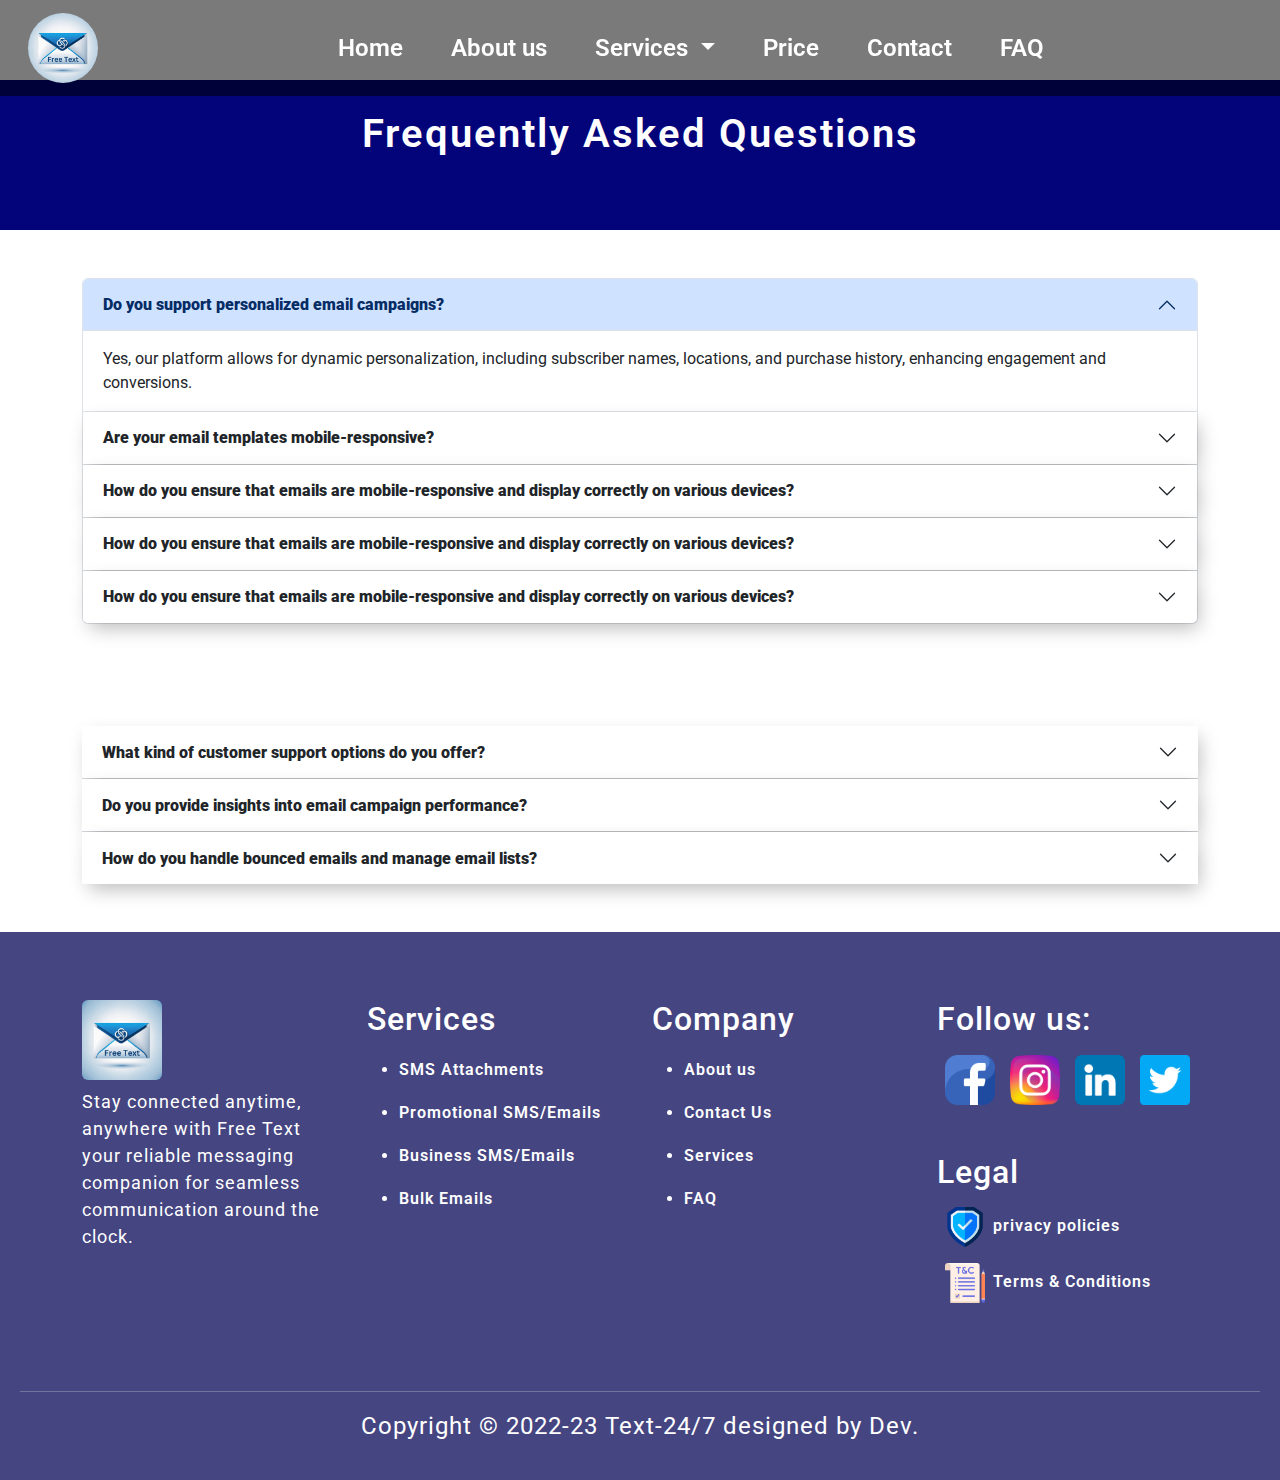
<file: faq.html>
<!DOCTYPE html>
<html lang="en">

<head>
  <meta charset="UTF-8">
  <meta name="viewport" content="width=device-width, initial-scale=1.0">
  <link rel="shortcut icon" href="./images/companylogo.ico" type="image/x-icon">
  <title>FreeText</title>
  <!-- bootstrap link -->
  <link href="https://cdn.jsdelivr.net/npm/bootstrap@5.3.3/dist/css/bootstrap.min.css" rel="stylesheet"
    integrity="sha384-QWTKZyjpPEjISv5WaRU9OFeRpok6YctnYmDr5pNlyT2bRjXh0JMhjY6hW+ALEwIH" crossorigin="anonymous">

  <!-- google fonts link -->
  <link rel="preconnect" href="https://fonts.googleapis.com">
  <link rel="preconnect" href="https://fonts.gstatic.com" crossorigin>
  <link
    href="https://fonts.googleapis.com/css2?family=Roboto:ital,wght@0,100;0,300;0,400;0,500;0,700;0,900;1,100;1,300;1,400;1,500;1,700;1,900&display=swap"
    rel="stylesheet">
  <!-- custom css link -->
  <link rel="stylesheet" href="style.css">
  <link rel="stylesheet" href="global.css">
  <link rel="stylesheet" href="responsive.css">

  <!-- aos link -->
  <link href="https://unpkg.com/aos@2.3.1/dist/aos.css" rel="stylesheet">
</head>

<style>
  .navbar-toggler {
    background: white !important;
    border: 1px solid #3bad52;
    padding: 4px 8px;
    border-radius: 5px;
  }

  .dropdown-item:hover {
    background: black !important;

  }
</style>

<body>
  <!-- navigation bar -->
  <nav class="navbar fixed-top navbar-expand-lg bg-body-tertiary">
    <div class="container-fluid">
      <a class="navbar-brand text-white mx-3 fs-1" href="./index.html"><img src="./images/companylogo.png" alt="" class="img-fluid rounded-pill" width="70px"></a>
      <button class="navbar-toggler -warning" type="button" data-bs-toggle="collapse"
        data-bs-target="#navbarSupportedContent" aria-controls="navbarSupportedContent" aria-expanded="false"
        aria-label="Toggle navigation">
        <span class="navbar-toggler-icon"></span>
      </button>
      <div class="collapse  navbar-collapse" id="navbarSupportedContent">
        <ul class="navbar-nav mx-auto mb-2 mb-lg-0">
          <li class="nav-item">
            <a class="nav-link  fs-4 mx-3" aria-current="page" href="./index.html">Home</a>
          </li>
          <li class="nav-item">
            <a class="nav-link mx-3 fs-4 " href="./about.html">About us</a>
          </li>
          <li class="nav-item dropdown mx-3 ">
            <a class="nav-link dropdown-toggle fs-4" href="./service.html" role="button" data-bs-toggle="dropdown"
              aria-expanded="false">
              Services
            </a>
            <ul class="dropdown-menu px-3 bg-dark">
              <li><a class="dropdown-item fs-5" href="./components/sendonline.html">Bulk Emails</a></li>
              <li><a class="dropdown-item fs-5" href="./components/smsattach.html">SMS Attachments</a></li>
              <li> <a class="dropdown-item fs-5" href="./components/template.html">Business SMS/Emails</a></li>
              <li> <a class="dropdown-item fs-5" href="./components/analyic.html">Promotional SMS/Emails</a></li>

            </ul>
          </li>
          <li class="nav-item">
            <a class="nav-link mx-3 fs-4 " href="./price.html">Price</a>
          </li>
          <li class="nav-item">
            <a class="nav-link mx-3 fs-4 " href="./contact.html">Contact</a>
          </li>
          <li class="nav-item">
            <a class="nav-link mx-3 fs-4 " href="./faq.html">FAQ</a>
          </li>
        </ul>
      </div>
    </div>
  </nav>

  <!-- subnavbar -->
  <div class="container-fluid sub-navbar">
    <h1 class="subnav" style="font-weight: 600; letter-spacing: 2px;">Frequently Asked Questions</h1>

  </div>
  <div class="container faq-section mt-5">
    <div class="accordion" id="accordionExample">
      <div class="accordion-item">
        <h2 class="accordion-header" id="headingOne">
          <button class="accordion-button" type="button" data-bs-toggle="collapse" data-bs-target="#collapseOne"
            aria-expanded="true" aria-controls="collapseOne">
            Do you support personalized email campaigns?
          </button>
        </h2>
        <div id="collapseOne" class="accordion-collapse collapse show" aria-labelledby="headingOne"
          data-bs-parent="#accordionExample">
          <div class="accordion-body">
            Yes, our platform allows for dynamic personalization, including subscriber names, locations, and purchase
            history, enhancing engagement and conversions.
          </div>
        </div>
      </div>
      <div class="accordion-item">
        <h2 class="accordion-header" id="headingTwo">
          <button class="accordion-button collapsed" type="button" data-bs-toggle="collapse"
            data-bs-target="#collapseTwo" aria-expanded="false" aria-controls="collapseTwo">
            Are your email templates mobile-responsive?
          </button>
        </h2>
        <div id="collapseTwo" class="accordion-collapse collapse" aria-labelledby="headingTwo"
          data-bs-parent="#accordionExample">
          <div class="accordion-body">
            Yes, our templates are optimized for mobile devices, ensuring a consistent viewing experience across
            different screens and email clients.
          </div>
        </div>
      </div>
      <div class="accordion-item">
        <h2 class="accordion-header" id="headingThree">
          <button class="accordion-button collapsed" type="button" data-bs-toggle="collapse"
            data-bs-target="#collapseThree" aria-expanded="false" aria-controls="collapseThree">
            How do you ensure that emails are mobile-responsive and display correctly on various devices?
          </button>
        </h2>
        <div id="collapseThree" class="accordion-collapse collapse" aria-labelledby="headingThree"
          data-bs-parent="#accordionExample">
          <div class="accordion-body">
            Our email templates are designed to be mobile-responsive, ensuring that your emails look great and function
            seamlessly on smartphones, tablets, and desktops. We thoroughly test our templates across multiple devices
            and email clients to guarantee a consistent and optimal viewing experience for your subscribers
          </div>
        </div>
      </div>
      <div class="accordion-item">
        <h2 class="accordion-header" id="headingFour">
          <button class="accordion-button collapsed" type="button" data-bs-toggle="collapse"
            data-bs-target="#collapseFour" aria-expanded="false" aria-controls="collapseFour">
            How do you ensure that emails are mobile-responsive and display correctly on various devices?
          </button>
        </h2>
        <div id="collapseFour" class="accordion-collapse collapse" aria-labelledby="headingFour"
          data-bs-parent="#accordionExample">
          <div class="accordion-body">
            Our email templates are designed to be mobile-responsive, ensuring that your emails look great and function
            seamlessly on smartphones, tablets, and desktops. We thoroughly test our templates across multiple devices
            and email clients to guarantee a consistent and optimal viewing experience for your subscribers
          </div>
        </div>
      </div>
      <div class="accordion-item">
        <h2 class="accordion-header" id="headingFive">
          <button class="accordion-button collapsed" type="button" data-bs-toggle="collapse"
            data-bs-target="#collapseFive" aria-expanded="false" aria-controls="collapseFive">
            How do you ensure that emails are mobile-responsive and display correctly on various devices?
          </button>
        </h2>
        <div id="collapseFive" class="accordion-collapse collapse" aria-labelledby="headingFive"
          data-bs-parent="#accordionExample">
          <div class="accordion-body">
            Our email templates are designed to be mobile-responsive, ensuring that your emails look great and function
            seamlessly on smartphones, tablets, and desktops. We thoroughly test our templates across multiple devices
            and email clients to guarantee a consistent and optimal viewing experience for your subscribers
          </div>
        </div>
      </div>



    </div>

  </div>
  <div class="container mt-3 mb-5">
    <h2 class="text-white mt-5 mb-3">More Questions</h2>
    <div class="accordion accordion-flush" id="accordionFlushExample">
      <div class="accordion-item">
        <h2 class="accordion-header" id="flush-headingOne">
          <button class="accordion-button collapsed" type="button" data-bs-toggle="collapse"
            data-bs-target="#flush-collapseOne" aria-expanded="false" aria-controls="flush-collapseOne">
            What kind of customer support options do you offer?
          </button>
        </h2>
        <div id="flush-collapseOne" class="accordion-collapse collapse" aria-labelledby="flush-headingOne"
          data-bs-parent="#accordionFlushExample">
          <div class="accordion-body">We provide multiple channels for customer support, including email, live chat, and
            phone support, to assist you with any issues or questions you may have. Our support team is dedicated to
            providing timely and helpful assistance to ensure your success with our service.</div>
        </div>
      </div>
      <div class="accordion-item">
        <h2 class="accordion-header" id="flush-headingTwo">
          <button class="accordion-button collapsed" type="button" data-bs-toggle="collapse"
            data-bs-target="#flush-collapseTwo" aria-expanded="false" aria-controls="flush-collapseTwo">
            Do you provide insights into email campaign performance?
          </button>
        </h2>
        <div id="flush-collapseTwo" class="accordion-collapse collapse" aria-labelledby="flush-headingTwo"
          data-bs-parent="#accordionFlushExample">
          <div class="accordion-body">Absolutely! Our platform offers comprehensive analytics to track key metrics such
            as open rates, click-through rates, conversion rates, and more. You can gain valuable insights into the
            effectiveness of your campaigns and make data-driven decisions to improve results.</div>
        </div>
      </div>
      <div class="accordion-item">
        <h2 class="accordion-header" id="flush-headingThree">
          <button class="accordion-button collapsed" type="button" data-bs-toggle="collapse"
            data-bs-target="#flush-collapseThree" aria-expanded="false" aria-controls="flush-collapseThree">
            How do you handle bounced emails and manage email lists?
          </button>
        </h2>
        <div id="flush-collapseThree" class="accordion-collapse collapse" aria-labelledby="flush-headingThree"
          data-bs-parent="#accordionFlushExample">
          <div class="accordion-body">We automatically handle bounced emails by removing invalid addresses from your
            list to maintain high deliverability rates. Additionally, our platform offers features for list
            segmentation, suppression lists, and subscriber management to help you keep your email list clean and
            up-to-date.</div>
        </div>
      </div>
    </div>
  </div>


  <!-- footer section -->
  <div class="footer-section container-fluid ">
    <div class="container mb-5 mt-5">
      <div class="row">
        <div class="col-md-3 mb-4">
          <img src="./images/companylogo.png" class="img-fluid rounded" width="80px"></img>
          <p class="mt-2">Stay connected anytime, anywhere with Free Text
              your reliable messaging companion for seamless communication around the clock.</p>
      </div>
        <div class="col-md-3 mb-4">
          <h4 class="fs-2 mb-3">Services</h4>
          <ul>
            <li>
              <p><a href="./components/sendonline.html">SMS Attachments</a></p>
            </li>
            <li>
              <p><a href="./components/smsattach.html">Promotional SMS/Emails</a></p>
            </li>
            <li>
              <p><a href="./components/template.html">Business SMS/Emails</a></p>
            </li>
            <li>
              <p><a href="./components/analyic.html">Bulk Emails</a></p>
            </li>
          </ul>
        </div>

        <div class="col-md-3 mb-4">
          <h4 class="fs-2 mb-3">Company</h4>
          <ul>
            <li>
              <p><a href="./about.html">About us</a></p>
            </li>
            <li>
              <p><a href="./contact.html">Contact Us</a></p>
            </li>
            <li>
              <p><a href="./service.html">Services</a></p>
            </li>
            <li>
              <p><a href="./faq.html">FAQ</a></p>
            </li>
          </ul>

        </div>
        <div class="col-md-3 mb-4">
          <h4 class="fs-2 mb-3">Follow us:</h4>
          <div class="footericon d-flex flex-wrap justify-content-around">

            <img src="./images/facebook.png" alt="1" class="img-fluid" width="50px">
            <img src="./images/instagram.png" alt="2" class="img-fluid" width="50px">
            <img src="./images/linkedin.png" alt="3" class="img-fluid" width="50px">
            <img src="./images/twitter.png" alt="4" class="img-fluid" width="50px">
          </div>
          <div class="legal-section mt-5">
            <h4 class="fs-2 mb-3">Legal</h4>
            <p class="fs-6"> <img src="./images/encrypted.png" alt="1" class="img-fluid mx-2" width="40px"><a
                href="">privacy policies</a></p>
            <p class="fs-6"> <img src="./images/terms.png" alt="4" class="img-fluid mx-2" width="40px"><a href="">Terms
                & Conditions</a></p>
          </div>
        </div>
      </div>
    </div>
    <hr>
    <div class="subfooter">
      <p class="text-center fs-4">Copyright © 2022-23 Text-24/7 designed by Dev.</p>
    </div>
  </div>
</body>
<script src="script.js"></script>




<script src="https://cdn.jsdelivr.net/npm/bootstrap@5.3.3/dist/js/bootstrap.bundle.min.js"
  integrity="sha384-YvpcrYf0tY3lHB60NNkmXc5s9fDVZLESaAA55NDzOxhy9GkcIdslK1eN7N6jIeHz" crossorigin="anonymous"></script>

<!-- aos link for js -->
<script src="https://unpkg.com/aos@2.3.1/dist/aos.js"></script>
<script>
  AOS.init();
</script>
</html>
</file>
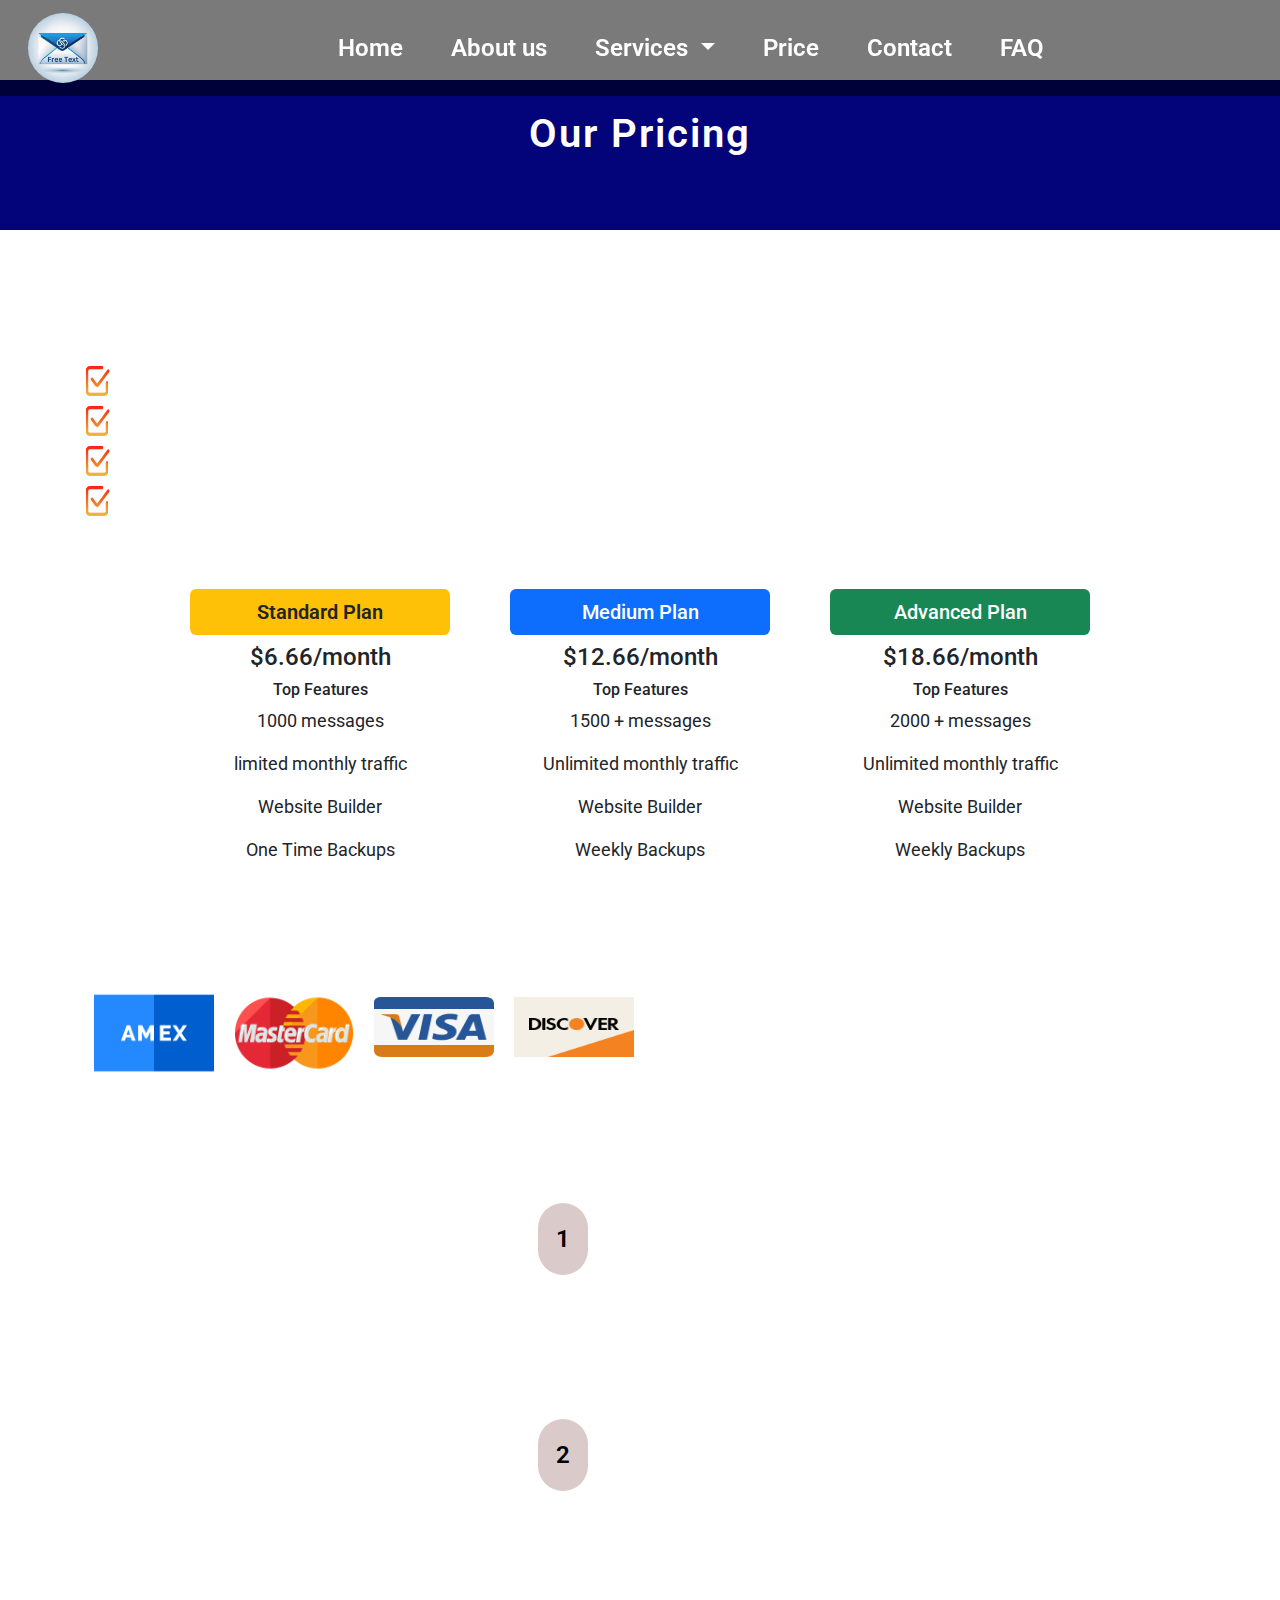
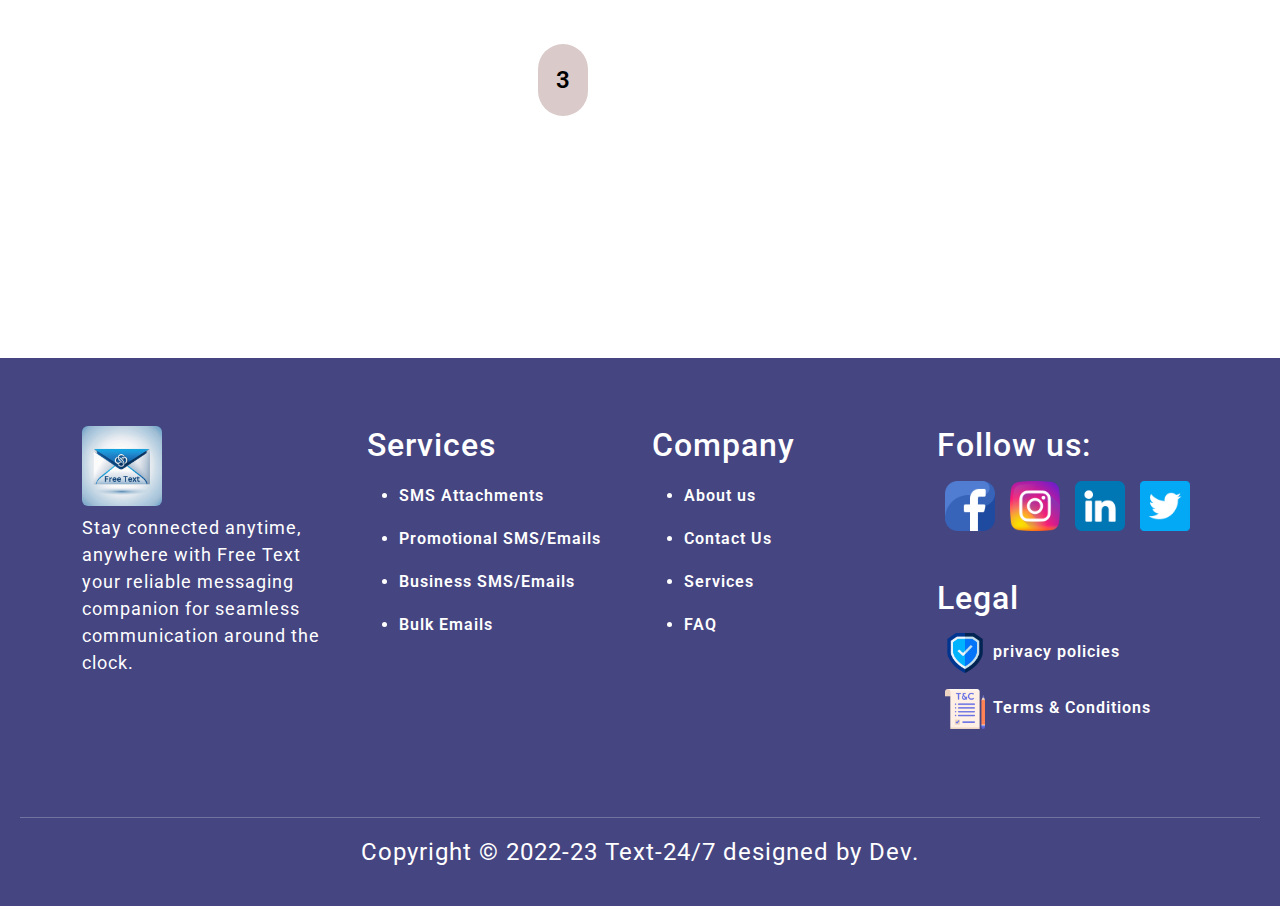
<file: price.html>
<!DOCTYPE html>
<html lang="en">

<head>
    <meta charset="UTF-8">
    <meta name="viewport" content="width=device-width, initial-scale=1.0">
    <link rel="shortcut icon" href="./images/companylogo.ico" type="image/x-icon">
    <title>FreeText</title>
    <!-- bootstrap link -->
    <link href="https://cdn.jsdelivr.net/npm/bootstrap@5.3.3/dist/css/bootstrap.min.css" rel="stylesheet"
        integrity="sha384-QWTKZyjpPEjISv5WaRU9OFeRpok6YctnYmDr5pNlyT2bRjXh0JMhjY6hW+ALEwIH" crossorigin="anonymous">

    <!-- google fonts link -->
    <link rel="preconnect" href="https://fonts.googleapis.com">
    <link rel="preconnect" href="https://fonts.gstatic.com" crossorigin>
    <link
        href="https://fonts.googleapis.com/css2?family=Roboto:ital,wght@0,100;0,300;0,400;0,500;0,700;0,900;1,100;1,300;1,400;1,500;1,700;1,900&display=swap"
        rel="stylesheet">
    <!-- custom css link -->
    <link rel="stylesheet" href="style.css">
    <link rel="stylesheet" href="global.css">
    <link rel="stylesheet" href="responsive.css">

    <!-- aos link -->
    <link href="https://unpkg.com/aos@2.3.1/dist/aos.css" rel="stylesheet">
</head>

<style>
    .navbar-toggler {
        background: white !important;
        border: 1px solid #3bad52;
        padding: 4px 8px;
        border-radius: 5px;
    }

    .dropdown-item:hover {
        background: black !important;

    }
</style>

<body>
    <!-- navigation bar -->
    <nav class="navbar fixed-top navbar-expand-lg bg-body-tertiary">
        <div class="container-fluid">
            <a class="navbar-brand text-white mx-3 fs-1" href="./index.html"><img src="./images/companylogo.png" alt="" class="img-fluid rounded-pill" width="70px"></a>
            <button class="navbar-toggler -warning" type="button" data-bs-toggle="collapse"
                data-bs-target="#navbarSupportedContent" aria-controls="navbarSupportedContent" aria-expanded="false"
                aria-label="Toggle navigation">
                <span class="navbar-toggler-icon"></span>
            </button>
            <div class="collapse  navbar-collapse" id="navbarSupportedContent">
                <ul class="navbar-nav mx-auto mb-2 mb-lg-0">
                    <li class="nav-item">
                        <a class="nav-link  fs-4 mx-3" aria-current="page" href="./index.html">Home</a>
                    </li>
                    <li class="nav-item">
                        <a class="nav-link mx-3 fs-4 " href="./about.html">About us</a>
                    </li>
                    <li class="nav-item dropdown mx-3 ">
                        <a class="nav-link dropdown-toggle fs-4" href="./service.html" role="button"
                            data-bs-toggle="dropdown" aria-expanded="false">
                            Services
                        </a>
                        <ul class="dropdown-menu px-3 bg-dark">
                            <li><a class="dropdown-item fs-5" href="./components/sendonline.html">Bulk Emails</a></li>
                            <li><a class="dropdown-item fs-5" href="./components/smsattach.html">SMS Attachments</a></li>
                            <li> <a  class="dropdown-item fs-5" href="./components/template.html">Business SMS/Emails</a></li>
                            <li> <a  class="dropdown-item fs-5" href="./components/analyic.html">Promotional SMS/Emails</a></li>

                        </ul>
                    </li>
                    <li class="nav-item">
                        <a class="nav-link mx-3 fs-4 " href="./contact.html">Price</a>
                    </li>
                    <li class="nav-item">
                        <a class="nav-link mx-3 fs-4 " href="./contact.html">Contact</a>
                    </li>
                    <li class="nav-item">
                        <a class="nav-link mx-3 fs-4 " href="./faq.html">FAQ</a>
                    </li>
                </ul>
            </div>
        </div>
    </nav>

    <!-- subnavbar -->
    <div class="container-fluid sub-navbar">
        <h1 class="subnav" style="font-weight: 600; letter-spacing: 2px;">Our Pricing</h1>

    </div>

<!-- extra offers -->
<div class="container text-white">
    <h3 class="mt-3 mb-5">
     Pay as you proceed. No Extra Setup Charges. <br> Infinite Free Platform To Use.
    </h3>
    <div class="extra-offers">
        <img src="./images/checkbox.png" alt="" class="img-fluid" width="30px">
        <h5 class="text-white mt-2">Life time validity for sms credits</h5>
    </div>
    <div class="extra-offers">
        <img src="./images/checkbox.png" alt="" class="img-fluid" width="30px">
        <h5 class="text-white mt-2">Credits are usable for advertising</h5>
    </div>
    <div class="extra-offers">
        <img src="./images/checkbox.png" alt="" class="img-fluid" width="30px">
        <h5 class="text-white mt-2">Access to web portals</h5>
    </div>
    <div class="extra-offers mb-5">
        <img src="./images/checkbox.png" alt="" class="img-fluid" width="30px">
        <h5 class="text-white mt-2">scalable as per requirement</h5>
    </div>
</div>

<!-- pricing -->
<div class="container pricing-plans ">
    <div class="price-card1 bg-white mb-3">
        <div class="bg-warning mb-2 fs-5 rounded p-2" style="font-weight: 600;">Standard Plan</div>
        <h4>$6.66/month</h4>
        <h6>Top Features</h6>
        <div>
            <p>1000 messages</p>
            <p>limited monthly traffic</p>
            <p>Website Builder</p>
            <p>One Time Backups</p>
            
        </div>
    </div>
    <div class="price-card2 bg-white mb-3">
        <div class=" bg-primary mb-2 fs-5 text-white p-2 rounded" style="font-weight: 500;">Medium Plan</div>
        <h4>$12.66/month</h4>
        <h6>Top Features</h6>
        <div>
            <p>1500 + messages</p>
            <p>Unlimited monthly traffic</p>
            <p>Website Builder</p>
            <p>Weekly Backups</p>
        </div>
    </div>
    <div class="price-card2 bg-white mb-3">
        <div class="bg-success mb-2 fs-5 text-white p-2 rounded" style="font-weight: 500;">Advanced Plan</div>
        <h4>$18.66/month</h4>
        <h6>Top Features</h6>
        <div>
            <p>2000 + messages</p>
            <p>Unlimited monthly traffic</p>
            <p>Website Builder</p>
            <p>Weekly Backups</p>
        </div>
    </div>
</div>


    <div class="container mt-3">
        <h3 class="text-white">Available Payment Methods:</h3>
        <div class="container payment-method">
            <img src="./images/axcard.png" alt="" width="120px">
            <img src="./images/mastercard.png" alt="" width="120px">
            <img src="./images/visacard.png" alt="" class="mt-4" width="120px" height="60px">
            <img src="./images/discover.png" alt="" class="mt-4" width="120px" height="60px">
        </div>
    </div>

    <div class="container bulkdis">
        <div class="row">
            <div class="col-md-5 text-white">
                <h2>Expand your email correspondence</h2>
                <p data-aos="fade-up">Say goodbye to downtime and missed messages. Our robust infrastructure ensures your emails are delivered promptly and securely, every time.</p>
            </div>
            <div class="col-md-2">
                <div class="highlightline" data-aos="fade-down">
                </div>
                <p class="para fs-4 rounded-pill">1</p>
            </div>
            <div class="col-md-5 ">
                <img src="./images/3dbulkimage.jpeg" class="mb-3 img-fluid bg-white p-1 rounded-pill" alt=""
                    width="200px" data-aos="zoom-in">
            </div>

            <div class="col-md-5">
                <img src="./images/bulkimg.jpeg" class="mb-3 img-fluid bg-white p-1 rounded-pill col" alt=""
                    width="200px" data-aos="zoom-in" data-aos-delay="200">
            </div>
            <div class="col-md-2">
                <div class="highlightline " data-aos="fade-down">
                </div>
                <p class="para fs-4 rounded-pill">2</p>
            </div>
            <div class="col-md-5 text-white mt-3">
                <h2>Make a distinctive branded template.</h2>
                <p data-aos="fade-up">Personalize your emails with our intuitive tools. From branded templates to advanced segmentation, we empower you to create engaging content that resonates with your audience.</p>
            </div>

            <div class="col-md-5 text-white mt-3">
                <h2>Examine the outcomes you obtained.</h3>
                <p data-aos="fade-down">Gain valuable insights into your email campaigns with our comprehensive analytics dashboard. Track opens, clicks, and conversions to optimize your strategy and drive results</p>
            </div>
            <div class="col-md-2">
                <div class="highlightline" data-aos="fade-down">
                </div>
                <p class="para fs-4 rounded-pill">3</p>
            </div>
            <div class="col-md-5 ">
                <img src="./images/range.png" class="mb-3 img-fluid bg-white p-1 rounded-pill" alt="" width="200px" data-aos="zoom-in">
            </div>
        </div>
    </div>


    <!-- footer section -->
    <div class="footer-section container-fluid ">
        <div class="container mb-5 mt-5">
            <div class="row">
                <div class="col-md-3 mb-4">
                    <img src="./images/companylogo.png" class="img-fluid rounded" width="80px"></img>
                    <p class="mt-2">Stay connected anytime, anywhere with Free Text
                        your reliable messaging companion for seamless communication around the clock.</p>
                </div>
                <div class="col-md-3 mb-4">
                    <h4 class="fs-2 mb-3">Services</h4>
                    <ul>
                        <li>
                            <p><a href="./components/sendonline.html">SMS Attachments</a></p>
                        </li>
                        <li>
                            <p><a href="./components/smsattach.html">Promotional SMS/Emails</a></p>
                        </li>
                        <li>
                            <p><a href="./components/template.html">Business SMS/Emails</a></p>
                        </li>
                        <li>
                            <p><a href="./components/analyic.html">Bulk Emails</a></p>
                        </li>
                    </ul>
                </div>

                <div class="col-md-3 mb-4">
                    <h4 class="fs-2 mb-3">Company</h4>
                    <ul>
                        <li>
                            <p><a href="./about.html">About us</a></p>
                        </li>
                        <li>
                            <p><a href="./contact.html">Contact Us</a></p>
                        </li>
                        <li>
                            <p><a href="./service.html">Services</a></p>
                        </li>
                        <li>
                            <p><a href="./faq.html">FAQ</a></p>
                        </li>
                    </ul>

                </div>
                <div class="col-md-3 mb-4">
                    <h4 class="fs-2 mb-3">Follow us:</h4>
                    <div class="footericon d-flex flex-wrap justify-content-around">

                        <img src="./images/facebook.png" alt="1" class="img-fluid" width="50px">
                        <img src="./images/instagram.png" alt="2" class="img-fluid" width="50px">
                        <img src="./images/linkedin.png" alt="3" class="img-fluid" width="50px">
                        <img src="./images/twitter.png" alt="4" class="img-fluid" width="50px">
                    </div>
                    <div class="legal-section mt-5">
                        <h4 class="fs-2 mb-3">Legal</h4>
                        <p class="fs-6"> <img src="./images/encrypted.png" alt="1" class="img-fluid mx-2"
                                width="40px"><a href="">privacy policies</a></p>
                        <p class="fs-6"> <img src="./images/terms.png" alt="4" class="img-fluid mx-2" width="40px"><a
                                href="">Terms & Conditions</a></p>
                    </div>
                </div>
            </div>
        </div>
        <hr>
        <div class="subfooter">
            <p class="text-center fs-4">Copyright © 2022-23 Text-24/7 designed by Dev.</p>
        </div>
    </div>
</body>
<script src="script.js"></script>




<script src="https://cdn.jsdelivr.net/npm/bootstrap@5.3.3/dist/js/bootstrap.bundle.min.js"
    integrity="sha384-YvpcrYf0tY3lHB60NNkmXc5s9fDVZLESaAA55NDzOxhy9GkcIdslK1eN7N6jIeHz"
    crossorigin="anonymous"></script>

<!-- aos link for js -->
<script src="https://unpkg.com/aos@2.3.1/dist/aos.js"></script>
<script>
    AOS.init();
</script>

</html>
</file>
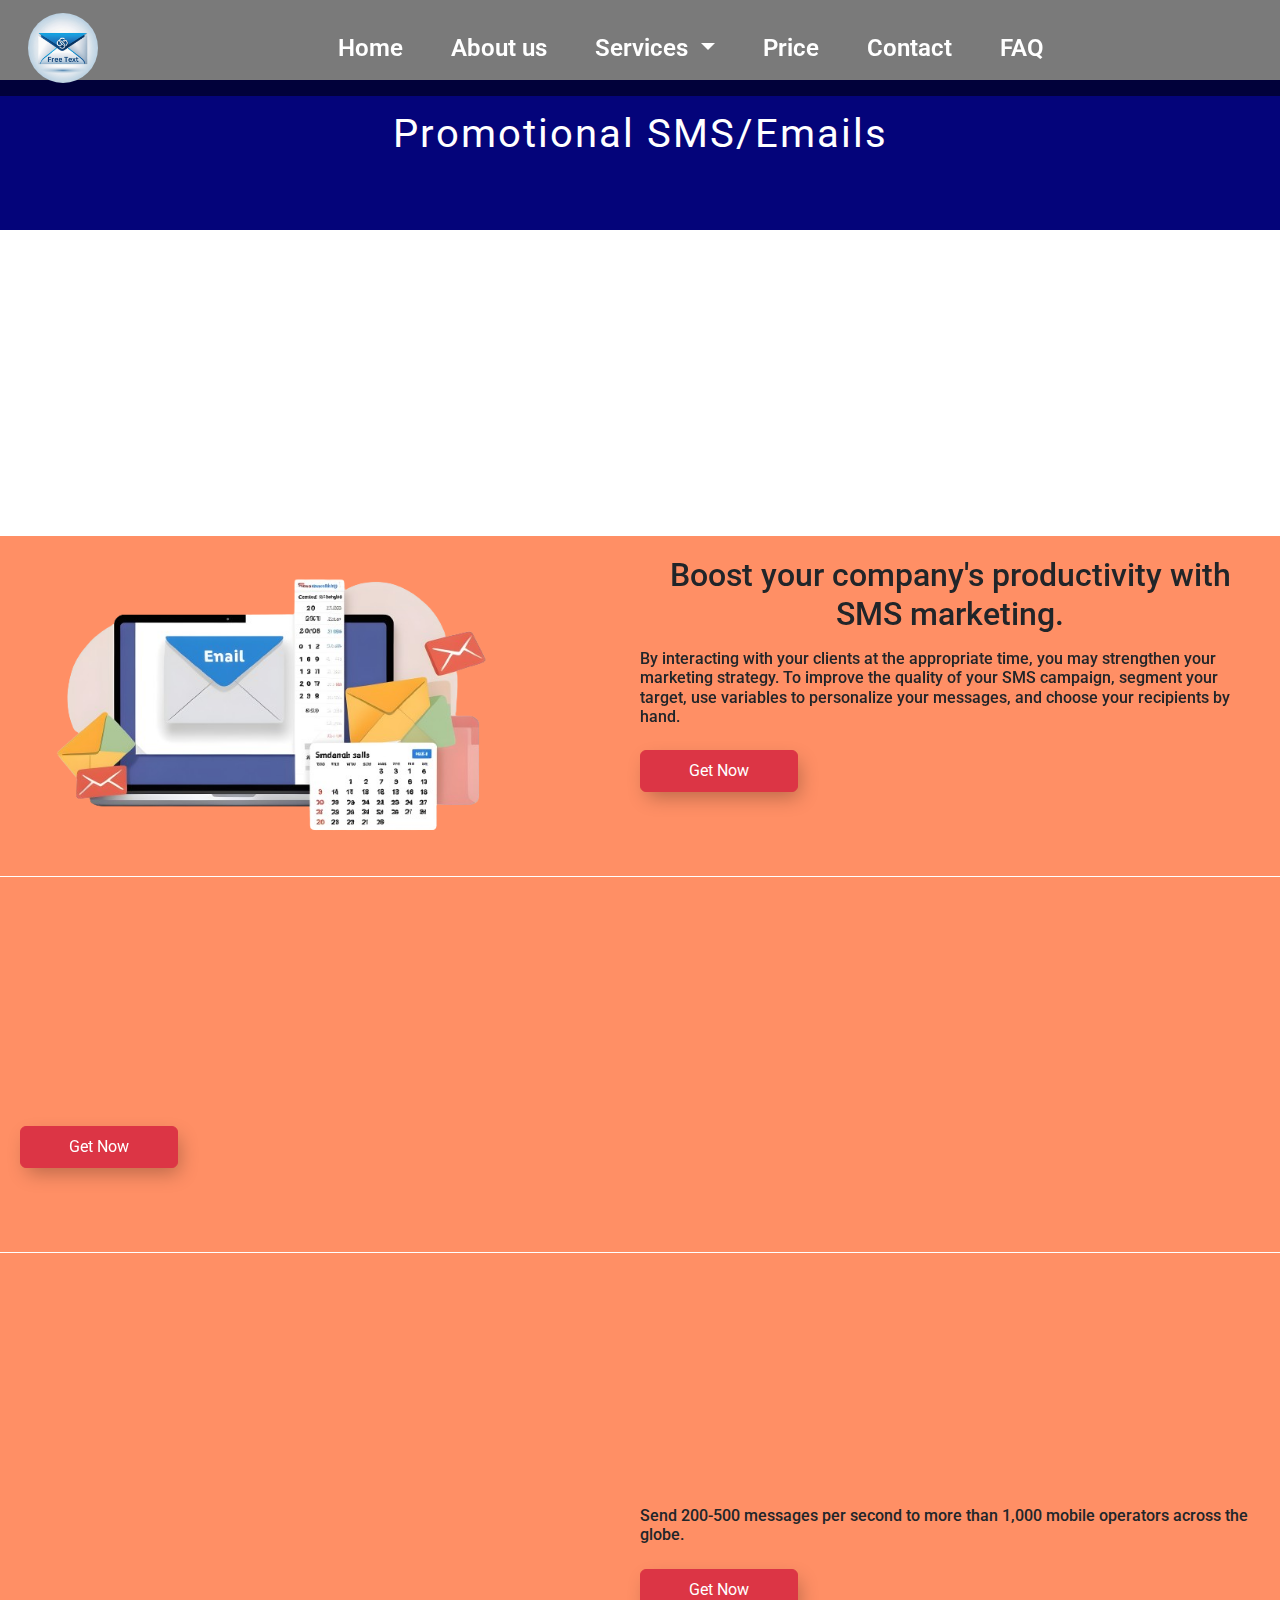
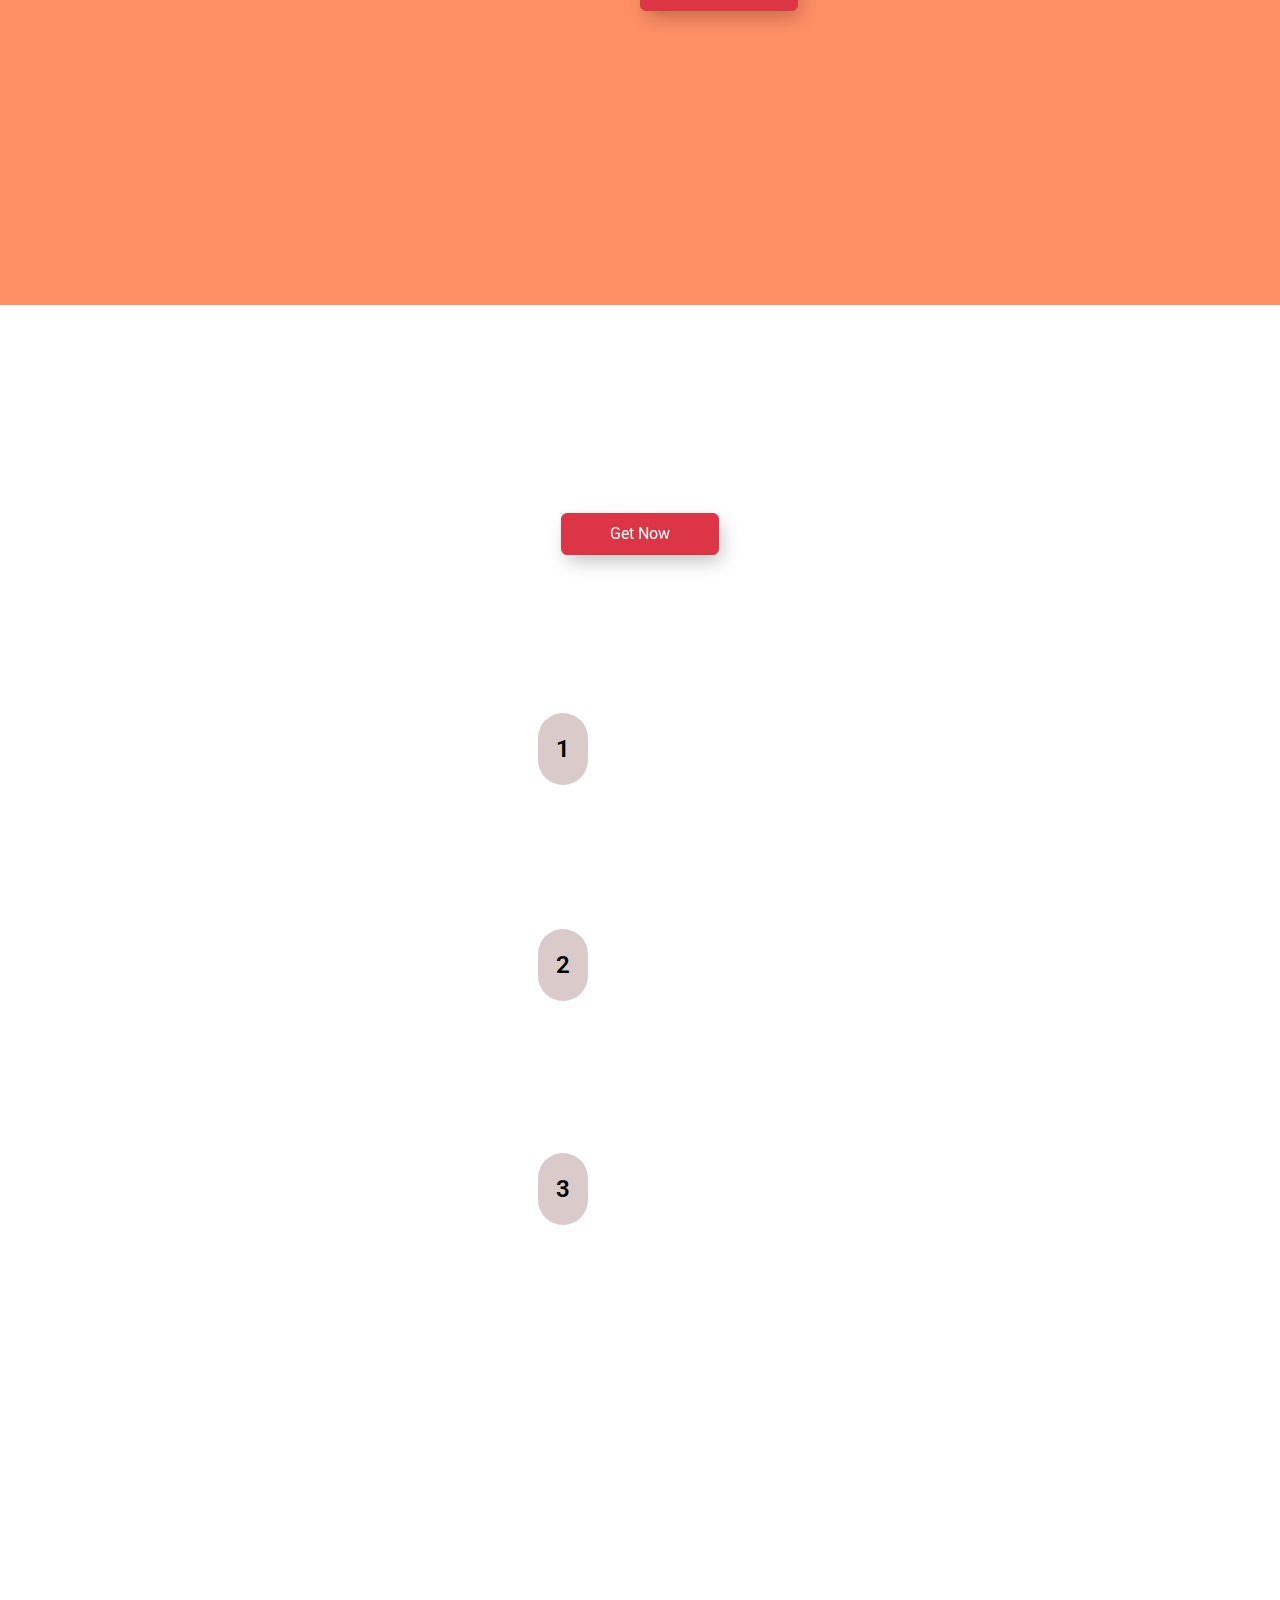
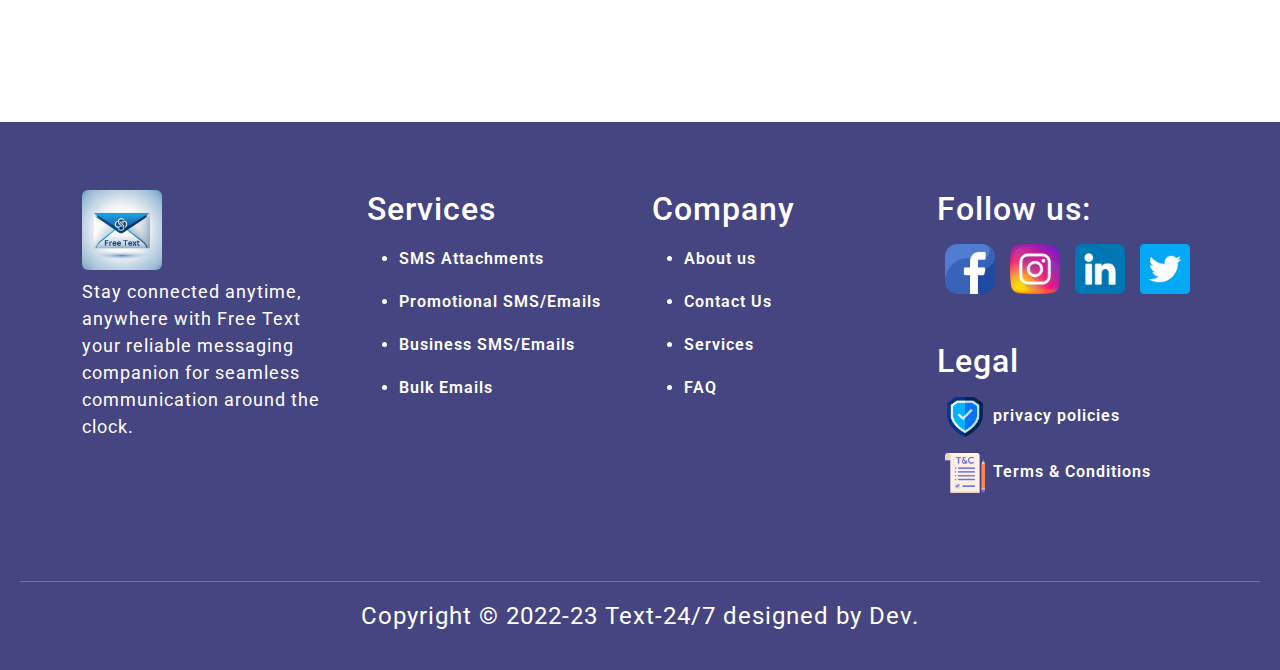
<file: components/analyic.html>
<!DOCTYPE html>
<html lang="en">

<head>
    <meta charset="UTF-8">
    <meta name="viewport" content="width=device-width, initial-scale=1.0">
    <link rel="shortcut icon" href="../images/companylogo.ico" type="image/x-icon">
    <title>FreeText</title>
    <!-- bootstrap link -->
    <link href="https://cdn.jsdelivr.net/npm/bootstrap@5.3.3/dist/css/bootstrap.min.css" rel="stylesheet"
        integrity="sha384-QWTKZyjpPEjISv5WaRU9OFeRpok6YctnYmDr5pNlyT2bRjXh0JMhjY6hW+ALEwIH" crossorigin="anonymous">

    <!-- google fonts link -->
    <link rel="preconnect" href="https://fonts.googleapis.com">
    <link rel="preconnect" href="https://fonts.gstatic.com" crossorigin>
    <link
        href="https://fonts.googleapis.com/css2?family=Roboto:ital,wght@0,100;0,300;0,400;0,500;0,700;0,900;1,100;1,300;1,400;1,500;1,700;1,900&display=swap"
        rel="stylesheet">
    <!-- custom css link -->
    <link rel="stylesheet" href="../style.css">
    <link rel="stylesheet" href="../global.css">
    <link rel="stylesheet" href="../responsive.css">

    <!-- aos link -->
    <link href="https://unpkg.com/aos@2.3.1/dist/aos.css" rel="stylesheet">
</head>

<style>
    .navbar-toggler {
        background: white !important;
        border: 1px solid #3bad52;
        padding: 4px 8px;
        border-radius: 5px;
    }

    .dropdown-item:hover {
        background: black !important;

    }
</style>

<body class="component">
    <!-- navigation bar -->
    <nav class="navbar fixed-top navbar-expand-lg bg-body-tertiary">
        <div class="container-fluid">
            <a class="navbar-brand text-white mx-3 fs-1" href="../index.html"><img src="../images/companylogo.png" alt="" class="img-fluid rounded-pill" width="70px"></a>
            <button class="navbar-toggler -warning" type="button" data-bs-toggle="collapse"
                data-bs-target="#navbarSupportedContent" aria-controls="navbarSupportedContent" aria-expanded="false"
                aria-label="Toggle navigation">
                <span class="navbar-toggler-icon"></span>
            </button>
            <div class="collapse  navbar-collapse" id="navbarSupportedContent">
                <ul class="navbar-nav mx-auto mb-2 mb-lg-0">
                    <li class="nav-item">
                        <a class="nav-link  fs-4 mx-3" aria-current="page" href="../index.html">Home</a>
                    </li>
                    <li class="nav-item">
                        <a class="nav-link mx-3 fs-4 " href="../about.html">About us</a>
                    </li>
                    <li class="nav-item dropdown mx-3 ">
                        <a class="nav-link dropdown-toggle fs-4" href="../service.html" role="button"
                            data-bs-toggle="dropdown" aria-expanded="false">
                            Services
                        </a>
                        <ul class="dropdown-menu px-3 bg-dark">
                            <li><a class="dropdown-item fs-5" href="./sendonline.html">Bulk Emails</a></li>
                            <li><a class="dropdown-item fs-5" href="./smsattach.html">SMS Attachments</a></li>
                            <li> <a class="dropdown-item fs-5" href="./template.html">Business SMS/Emails</a></li>
                            <li> <a class="dropdown-item fs-5" href="./analyic.html">Promotional SMS/Emails</a></li>

                        </ul>
                    </li>
                    <li class="nav-item">
                        <a class="nav-link mx-3 fs-4 " href="../price.html">Price</a>
                    </li>
                    <li class="nav-item">
                        <a class="nav-link mx-3 fs-4 " href="../contact.html">Contact</a>
                    </li>
                    <li class="nav-item">
                        <a class="nav-link mx-3 fs-4 " href="../faq.html">FAQ</a>
                    </li>
                </ul>
            </div>
        </div>
    </nav>

    <!-- subnavbar -->
    <div class="container-fluid sub-navbar">
        <h1 class="subnav" style="font-weight: 400; letter-spacing: 2px;">Promotional SMS/Emails</h1>

    </div>
    <div class="container-fluid mt-4 text-white text-center">
        <div class="container">
            <h1 class="hero-heading">Using customized SMS marketing,<br> you may establish meaningful relationships with
                your clients.</h1>
            <h5 class="mt-3">Expand your communication channels to increase the fidelity of your clients.</h5>
        </div>
    </div>


    <div class="container-fluid promot-sms mt-5">
        <div class="col-md-5">
            <img src="../images/emailserv.png" alt="" class="img-fluid promot-sms-img" data-aos="fade-down">
        </div>
        <div class="col-md-6 mb-3">
            <h2 class="text-center" data-aos="fade-down mt-3">Boost your company's productivity with SMS marketing.</h2>
            <h6 class="mt-3" data-aos="fade-down">By interacting with your clients at the appropriate time, you may strengthen your marketing
                strategy. To improve the quality of your SMS campaign, segment your target, use variables to personalize
                your messages, and choose your recipients by hand.</h6>
            <button type="button" class="btn btn-danger px-5 py-2 mt-3 mb-5" data-bs-toggle="modal"
                data-bs-target="#exampleModal" data-bs-whatever="@mdo">Get Now</button>
        </div>
        <div class="modal fade text-white" id="exampleModal" tabindex="-1" aria-labelledby="exampleModalLabel"
            aria-hidden="true">
            <div class="modal-dialog">
                <div class="modal-content ">
                    <div class="modal-header">
                        <h1 class="modal-title fs-5" id="exampleModalLabel">New message</h1>
                        <button type="button" class="btn-close" data-bs-dismiss="modal" aria-label="Close"></button>
                    </div>
                    <div class="modal-body">
                        <form id="contactForm">
                            <input type="text" name="name" placeholder="Your Name" required>
                            <input type="email" name="email" placeholder="Your Email" required>
                            <textarea name="message" placeholder="Your Message" required></textarea>
                            <input type="submit" value="Submit" class="bg-primary">
                        </form>
                    </div>
                </div>
            </div>
        </div>
        
    </div>
    
    <div class="container-fluid promot-sms">
        <div class="col-md-6 mb-3">
            <h2 data-aos="fade-down mt-3">Increase sales with <br> multichannel marketing.</h2>


            <h6 class="mt-3" data-aos="fade-up">Sending email, online push, and chatbot campaigns can help your firm develop more quickly. Send automated messages with Automation 360's assistance.</h6>

            <h6 class="mt-3" data-aos="fade-up" >When you use many lines of contact to stay in touch with your clients, your marketing activities become more effective. For instance, a user will receive an email or browser notification if they don't read your SMS campaign.</h6>
            <button type="button" class="btn btn-danger px-5 py-2 mt-3 mb-5" data-bs-toggle="modal"
                data-bs-target="#exampleModal" data-bs-whatever="@mdo">Get Now</button>
        </div>
        <div class="col-md-5">
            <img src="../images/emailmarkiting.jpg" alt="" class="img-fluid promot-sms-img" data-aos="fade-right">
        </div>

        <div class="modal fade text-white" id="exampleModal" tabindex="-1" aria-labelledby="exampleModalLabel"
            aria-hidden="true">
            <div class="modal-dialog">
                <div class="modal-content ">
                    <div class="modal-header">
                        <h1 class="modal-title fs-5" id="exampleModalLabel">New message</h1>
                        <button type="button" class="btn-close" data-bs-dismiss="modal" aria-label="Close"></button>
                    </div>
                    <div class="modal-body">
                        <form id="contactForm">
                            <input type="text" name="name" placeholder="Your Name" required>
                            <input type="email" name="email" placeholder="Your Email" required>
                            <textarea name="message" placeholder="Your Message" required></textarea>
                            <input type="submit" value="Submit" class="bg-primary">
                        </form>
                    </div>
                </div>
            </div>
        </div>
        
    </div>
    <div class="container-fluid promot-sms">
        <div class="col-md-5">
            <img src="../images/pop-up.png" alt="" class="img-fluid promot-sms-img" data-aos="fade-down">
        </div>
        <div class="col-md-6 mb-3 mt-5">
            <h2 data-aos="fade-down mt-3">Maintain contact with clients <br> through a variety of channels without <br> the need for programming knowledge.</h2>
            <h6 class="mt-3" data-aos="fade-down">Use our visual builder to create SMS campaigns. Give your full attention to crafting clear, useful written messages; let us handle the technological details.</h6>
            <h6 class="mt-3">Send 200-500 messages per second to more than 1,000 mobile operators across the globe.</h6>
            <button type="button" class="btn btn-danger px-5 py-2 mt-3 mb-5" data-bs-toggle="modal"
                data-bs-target="#exampleModal" data-bs-whatever="@mdo">Get Now</button>
        </div>
        <div class="modal fade text-white" id="exampleModal" tabindex="-1" aria-labelledby="exampleModalLabel"
            aria-hidden="true">
            <div class="modal-dialog">
                <div class="modal-content ">
                    <div class="modal-header">
                        <h1 class="modal-title fs-5" id="exampleModalLabel">New message</h1>
                        <button type="button" class="btn-close" data-bs-dismiss="modal" aria-label="Close"></button>
                    </div>
                    <div class="modal-body">
                        <form id="contactForm">
                            <input type="text" name="name" placeholder="Your Name" required>
                            <input type="email" name="email" placeholder="Your Email" required>
                            <textarea name="message" placeholder="Your Message" required></textarea>
                            <input type="submit" value="Submit" class="bg-primary">
                        </form>
                    </div>
                </div>
            </div>
        </div>
        
    </div>
    <div class="container text-center">
        <h1 class="text-center mt-5 text-white">Get your audience accustomed to <br>using SMS for regular contact.</h1>
        <div class="text-center mt-5">
            <button type="button" class="btn btn-danger px-5 py-2 mt-3 mb-5" data-bs-toggle="modal"
                data-bs-target="#exampleModal" data-bs-whatever="@mdo">Get Now</button>
        </div>
    </div>








    <div class="container bulkdis">
        <div class="row">
            <div class="col-md-5 text-white">
                <h2>Expand your email correspondence</h2>
                <p data-aos="fade-up">Say goodbye to downtime and missed messages. Our robust infrastructure ensures your emails are delivered promptly and securely, every time</p>
            </div>
            <div class="col-md-2">
                <div class="highlightline" data-aos="fade-down">
                </div>
                <p class="para fs-4 rounded-pill">1</p>
            </div>
            <div class="col-md-5 ">
                <img src="../images/3dbulkimage.jpeg" class="mb-3 img-fluid bg-white p-1 rounded-pill" alt=""
                    width="200px" data-aos="zoom-in">
            </div>

            <div class="col-md-5">
                <img src="../images/bulkimg.jpeg" class="mb-3 img-fluid bg-white p-1 rounded-pill col" alt=""
                    width="200px" data-aos="zoom-in" data-aos-delay="200">
            </div>
            <div class="col-md-2">
                <div class="highlightline " data-aos="fade-down">
                </div>
                <p class="para fs-4 rounded-pill">2</p>
            </div>
            <div class="col-md-5 text-white mt-3">
                <h2>Make a distinctive branded template.</h2>
                <p data-aos="fade-up">Personalize your emails with our intuitive tools. From branded templates to advanced segmentation, we empower you to create engaging content that resonates with your audience.</p>
            </div>

            <div class="col-md-5 text-white mt-3">
                <h2>Examine the outcomes you obtained.</h3>
                <p data-aos="fade-down">Gain valuable insights into your email campaigns with our comprehensive analytics dashboard. Track opens, clicks, and conversions to optimize your strategy and drive results.</p>
            </div>
            <div class="col-md-2">
                <div class="highlightline" data-aos="fade-down">
                </div>
                <p class="para fs-4 rounded-pill">3</p>
            </div>
            <div class="col-md-5 ">
                <img src="../images/range.png" class="mb-3 img-fluid bg-white p-1 rounded-pill" alt="" width="200px"
                    data-aos="zoom-in">
            </div>
        </div>
    </div>

    <div class=" container we-offer">
        <div class="col-md-4 our-services mb-3" data-aos="fade-down">
            <img src="../images/call.png" alt="" width="60px" class="mb-3 mt-3">
            <h3>Customer Support </h3>
            <p>Providing assistance with technical issues related to email and SMS marketing campaigns.</p>
        </div>
        <div class="col-md-4 our-services mb-3" data-aos="fade-up">
            <img src="../images/api_5230638.png" alt="" width="60px" class="mb-3 mt-3">
            <h3>API and Integration</h3>
            <p>Providing APIs for developers to integrate email and SMS functionality into their own
                applications or systems.</p>
        </div>

    </div>


    <!-- footer section -->
    <div class="footer-section container-fluid ">
        <div class="container mb-5 mt-5">
            <div class="row">
                <div class="col-md-3 mb-4">
                    <img src="../images/companylogo.png" class="img-fluid rounded" width="80px"></img>
                    <p class="mt-2">Stay connected anytime, anywhere with Free Text
                        your reliable messaging companion for seamless communication around the clock.</p>
                </div>
                <div class="col-md-3 mb-4">
                    <h4 class="fs-2 mb-3">Services</h4>
                    <ul>
                        <li>
                            <p><a href="./sendonline.html">SMS Attachments</a></p>
                        </li>
                        <li>
                            <p><a href="./smsattach.html">Promotional SMS/Emails</a></p>
                        </li>
                        <li>
                            <p><a href="./template.html">Business SMS/Emails</a></p>
                        </li>
                        <li>
                            <p><a href="./analyic.html">Bulk Emails</a></p>
                        </li>
                    </ul>
                </div>
                <div class="col-md-3 mb-4">
                    <h4 class="fs-2 mb-3">Company</h4>
                    <ul>
                        <li>
                            <p><a href="../about.html">About us</a></p>
                        </li>
                        <li>
                            <p><a href="../contact.html">Contact Us</a></p>
                        </li>
                        <li>
                            <p><a href="../service.html">Services</a></p>
                        </li>
                        <li>
                            <p><a href="../faq.html">FAQ</a></p>
                        </li>
                    </ul>

                </div>
                <div class="col-md-3 mb-4">
                    <h4 class="fs-2 mb-3">Follow us:</h4>
                    <div class="footericon d-flex flex-wrap justify-content-around">

                        <img src="../images/facebook.png" alt="1" class="img-fluid" width="50px">
                        <img src="../images/instagram.png" alt="2" class="img-fluid" width="50px">
                        <img src="../images/linkedin.png" alt="3" class="img-fluid" width="50px">
                        <img src="../images/twitter.png" alt="4" class="img-fluid" width="50px">
                    </div>
                    <div class="legal-section mt-5">
                        <h4 class="fs-2 mb-3">Legal</h4>
                        <p class="fs-6"> <img src="../images/encrypted.png" alt="1" class="img-fluid mx-2"
                                width="40px"><a href="">privacy policies</a></p>
                        <p class="fs-6"> <img src="../images/terms.png" alt="4" class="img-fluid mx-2" width="40px"><a
                                href="">Terms & Conditions</a></p>
                    </div>
                </div>
            </div>
        </div>
        <hr>
        <div class="subfooter">
            <p class="text-center fs-4">Copyright © 2022-23 Text-24/7 designed by Dev.</p>
        </div>
    </div>
</body>





<script src="https://cdn.jsdelivr.net/npm/bootstrap@5.3.3/dist/js/bootstrap.bundle.min.js"
    integrity="sha384-YvpcrYf0tY3lHB60NNkmXc5s9fDVZLESaAA55NDzOxhy9GkcIdslK1eN7N6jIeHz"
    crossorigin="anonymous"></script>

<!-- aos link for js -->
<script src="https://unpkg.com/aos@2.3.1/dist/aos.js"></script>
<script>
    AOS.init();
</script>

</html>
</file>
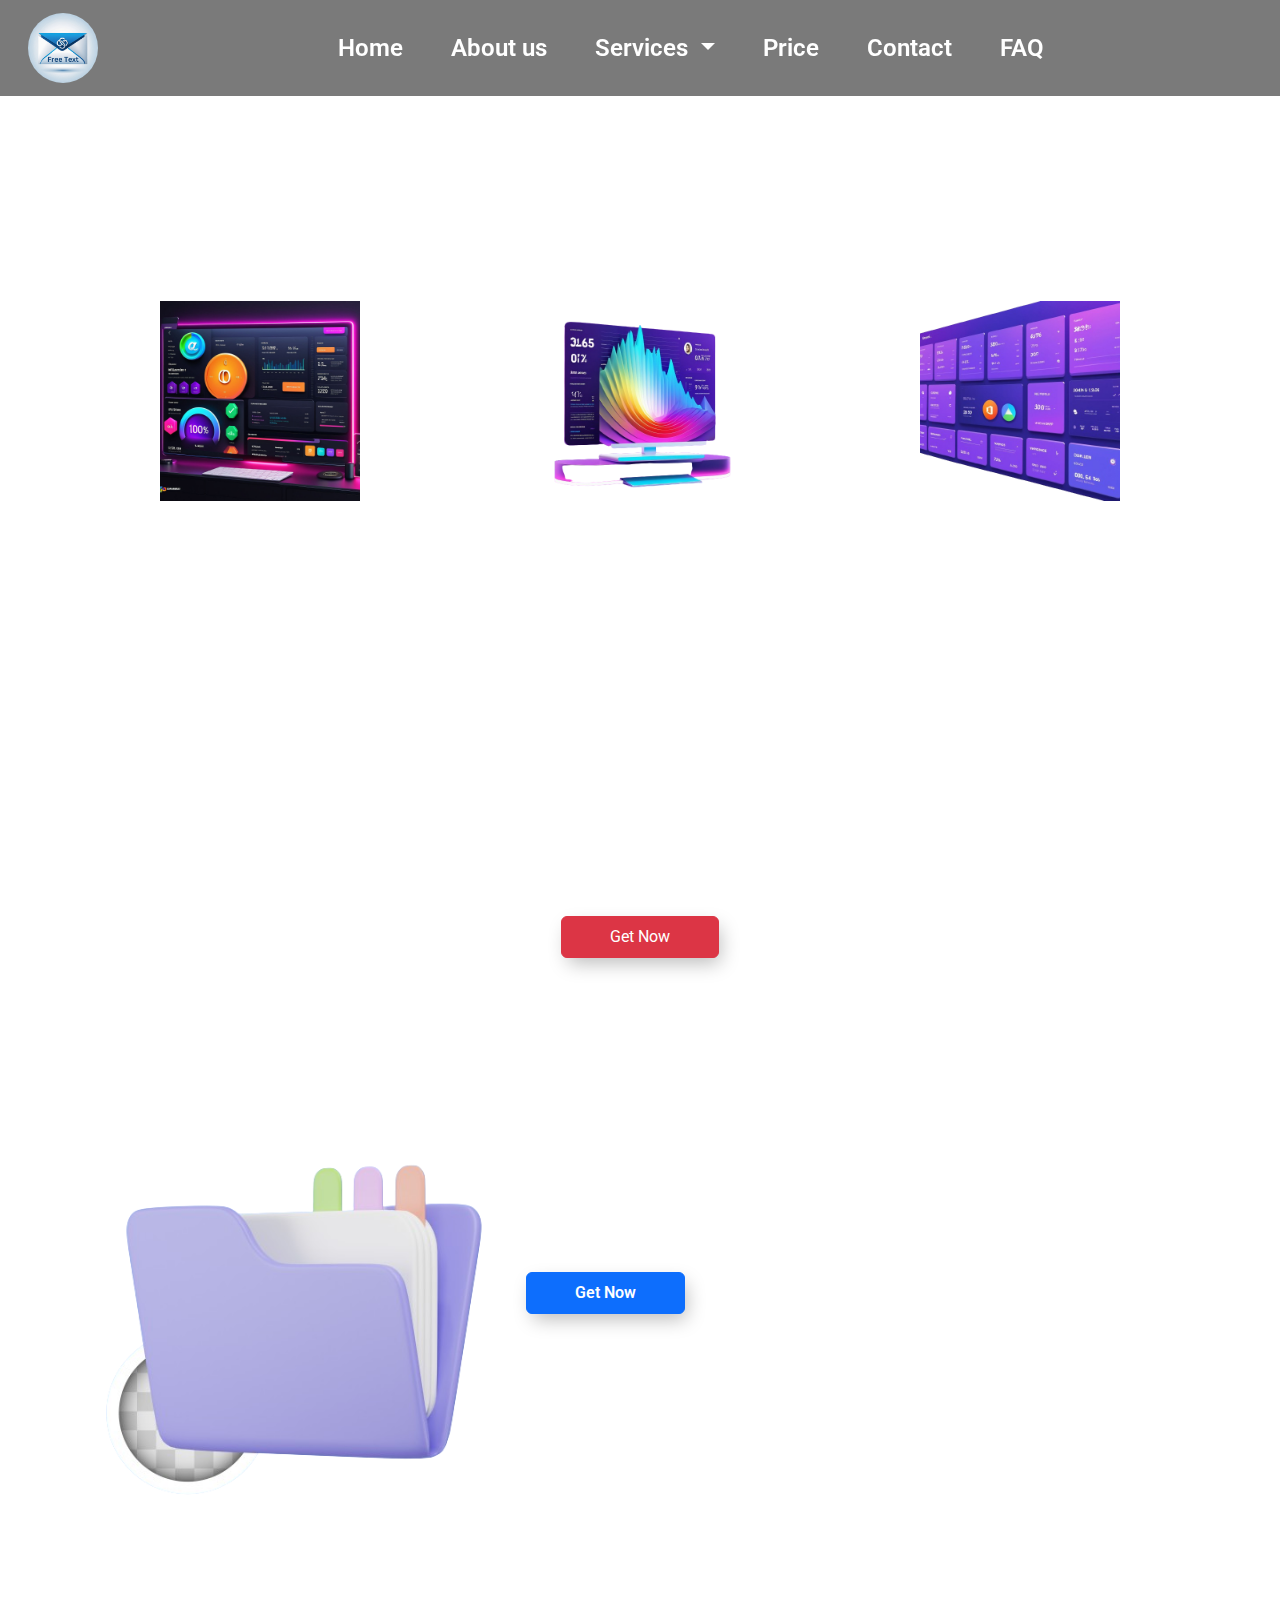
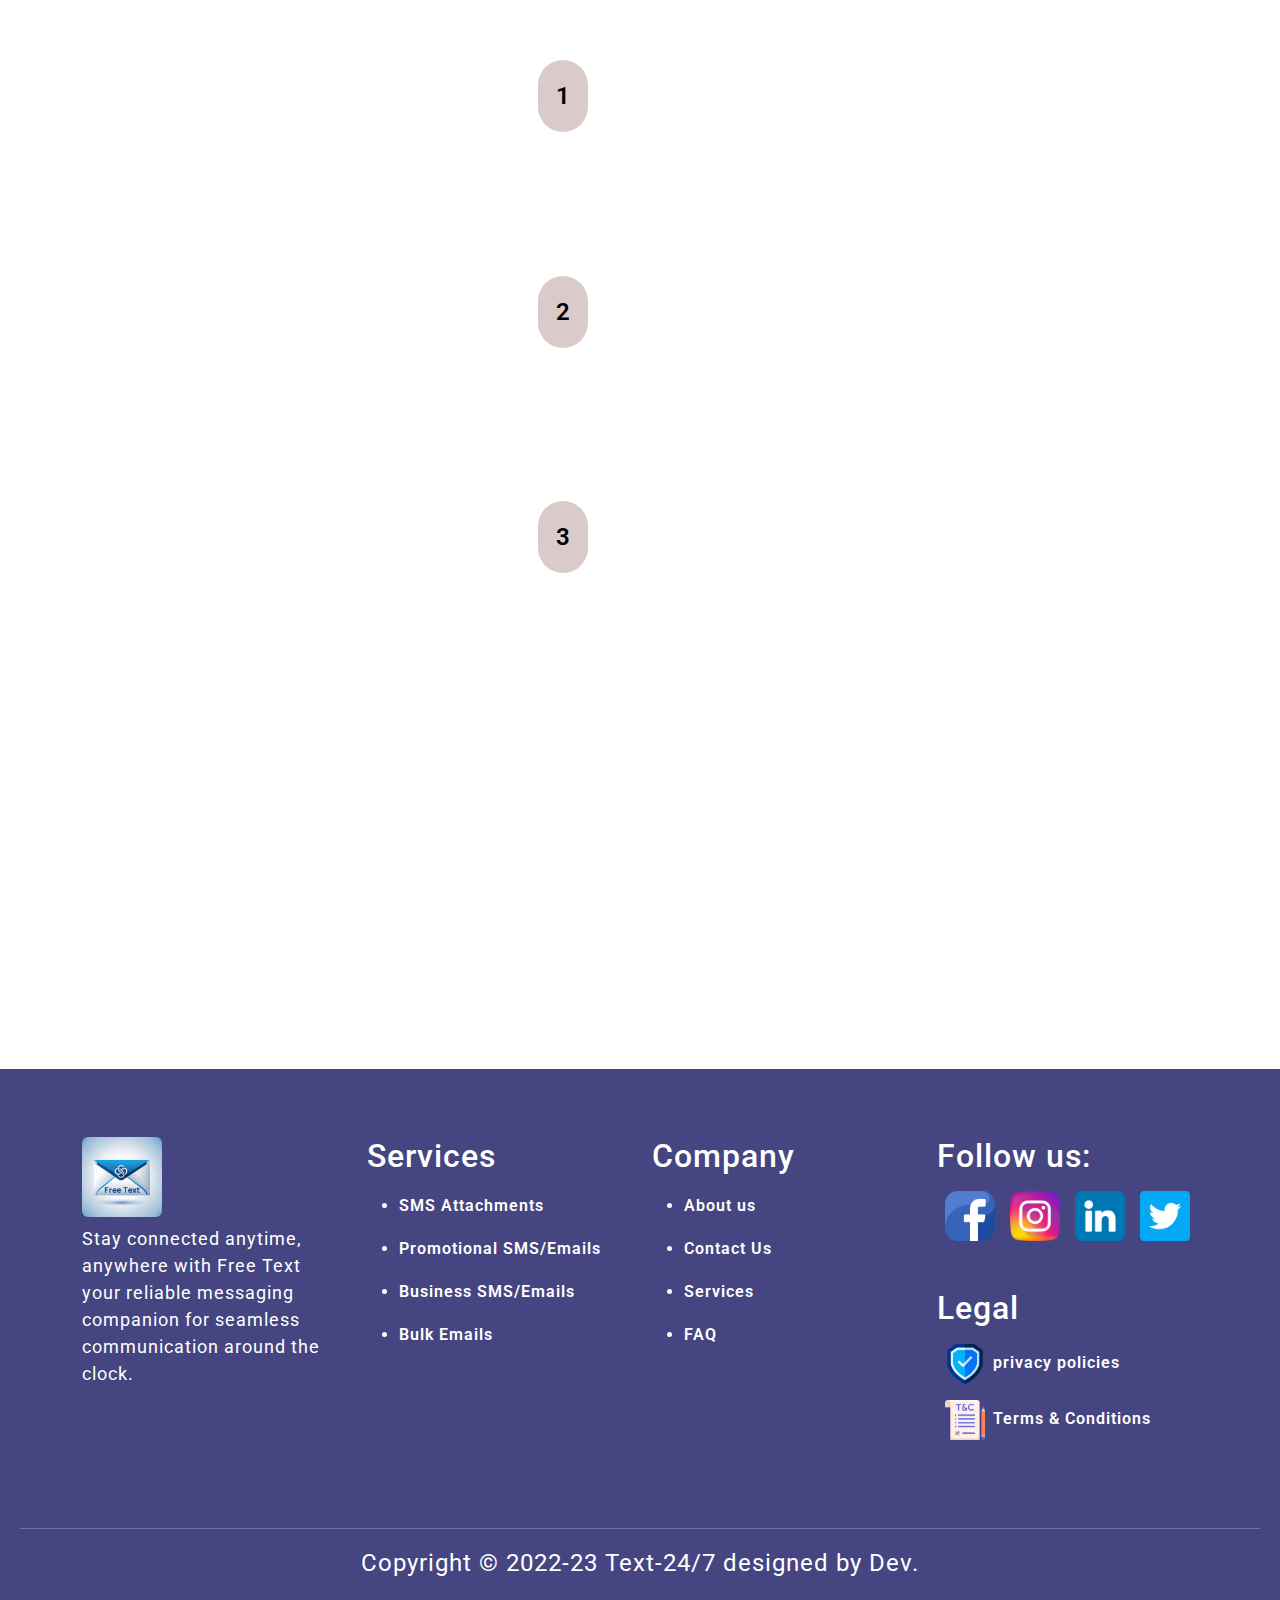
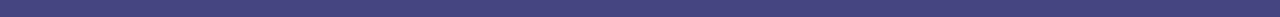
<file: components/smsattach.html>
<!DOCTYPE html>
<html lang="en">

<head>
    <meta charset="UTF-8">
    <meta name="viewport" content="width=device-width, initial-scale=1.0">
    <link rel="shortcut icon" href="../images/companylogo.ico" type="image/x-icon">
    <title>FreeText</title>
    <!-- bootstrap link -->
    <link href="https://cdn.jsdelivr.net/npm/bootstrap@5.3.3/dist/css/bootstrap.min.css" rel="stylesheet"
        integrity="sha384-QWTKZyjpPEjISv5WaRU9OFeRpok6YctnYmDr5pNlyT2bRjXh0JMhjY6hW+ALEwIH" crossorigin="anonymous">

    <!-- google fonts link -->
    <link rel="preconnect" href="https://fonts.googleapis.com">
    <link rel="preconnect" href="https://fonts.gstatic.com" crossorigin>
    <link
        href="https://fonts.googleapis.com/css2?family=Roboto:ital,wght@0,100;0,300;0,400;0,500;0,700;0,900;1,100;1,300;1,400;1,500;1,700;1,900&display=swap"
        rel="stylesheet">
    <!-- custom css link -->
    <link rel="stylesheet" href="../style.css">
    <link rel="stylesheet" href="../global.css">
    <link rel="stylesheet" href="../responsive.css">

    <!-- aos link -->
    <link href="https://unpkg.com/aos@2.3.1/dist/aos.css" rel="stylesheet">
</head>

<style>
    .navbar-toggler {
        background: white !important;
        border: 1px solid #3bad52;
        padding: 4px 8px;
        border-radius: 5px;
    }

    .dropdown-item:hover {
        background: black !important;

    }
</style>

<body class="component">
    <!-- navigation bar -->
    <nav class="navbar fixed-top navbar-expand-lg bg-body-tertiary">
        <div class="container-fluid">
            <a class="navbar-brand text-white mx-3 fs-1" href="../index.html"><img src="../images/companylogo.png" alt="" class="img-fluid rounded-pill" width="70px"></a>
            <button class="navbar-toggler -warning" type="button" data-bs-toggle="collapse"
                data-bs-target="#navbarSupportedContent" aria-controls="navbarSupportedContent" aria-expanded="false"
                aria-label="Toggle navigation">
                <span class="navbar-toggler-icon"></span>
            </button>
            <div class="collapse  navbar-collapse" id="navbarSupportedContent">
                <ul class="navbar-nav mx-auto mb-2 mb-lg-0">
                    <li class="nav-item">
                        <a class="nav-link  fs-4 mx-3" aria-current="page" href="../index.html">Home</a>
                    </li>
                    <li class="nav-item">
                        <a class="nav-link mx-3 fs-4 " href="../about.html">About us</a>
                    </li>
                    <li class="nav-item dropdown mx-3 ">
                        <a class="nav-link dropdown-toggle fs-4" href="../service.html" role="button"
                            data-bs-toggle="dropdown" aria-expanded="false">
                            Services
                        </a>
                        <ul class="dropdown-menu px-3 bg-dark">
                            <li><a class="dropdown-item fs-5" href="./sendonline.html">Bulk Emails</a></li>
                            <li><a class="dropdown-item fs-5" href="./smsattach.html">SMS Attachments</a></li>
                            <li> <a class="dropdown-item fs-5" href="./template.html">Business SMS/Emails</a></li>
                            <li> <a class="dropdown-item fs-5" href="./analyic.html">Promotional SMS/Emails</a></li>

                        </ul>
                    </li>
                    <li class="nav-item">
                        <a class="nav-link mx-3 fs-4 " href="../price.html">Price</a>
                    </li>
                    <li class="nav-item">
                        <a class="nav-link mx-3 fs-4 " href="../contact.html">Contact</a>
                    </li>
                    <li class="nav-item">
                        <a class="nav-link mx-3 fs-4 " href="../faq.html">FAQ</a>
                    </li>
                </ul>
            </div>
        </div>
    </nav>


    <div class="container-fluid mt-5 py-5">
        <div class="container">
            <h1 class="text-center text-white hero-heading mt-3">
                Boost your sales cycle and improve your SMS approach.
            </h1>
            <p class="text-center text-white mt-3">Make the most of your SMS marketing initiatives by utilizing
                SendPulse.</p>
                
            <div class="row">
                <div class="col-md-4 text-center text-white">
                    <img src="../images/3dbulkimage.jpeg" alt="" class="img-fluid" width="200px">
                    <h5>Utilize our free registration forms to <br> get the phone numbers of your consumers.</h5>
                    <p> To further tailor and divide up your upcoming campaigns, you may also ask for other information, such as a name, gender, and interests.</p>
                </div>
                <div class="col-md-4 text-center text-white">
                    <img src="../images/bulkimage.png" alt="" class="img-fluid" width="200px">
                    <h5>Send your campaigns only to <br> those who want to receive them</h5>
                    <p>For a relevant offer, divide up your audience into segments based on factors like gender, age, and hobbies.Your communications are more pertinent the more segments you have.</p>
                </div>
                <div class="col-md-4 text-center text-white">
                    <img src="../images/range.png" alt="" class="img-fluid" width="200px">
                    <h5>Plan out your text message campaigns. </h5>
                    <p>Even while you're abroad, keep an eye on your SMS campaigns. Using a smartphone, select the time you want your message to be sent and monitor the success of your campaign.</p>
                </div>
            </div>
            <h1 class="text-center mt-5 text-white">Get your audience accustomed to <br>using SMS for regular contact</h1>
            <div class="text-center mt-5">
                <button type="button" class="btn btn-danger px-5 py-2 mt-3 mb-5" data-bs-toggle="modal"
                    data-bs-target="#exampleModal" data-bs-whatever="@mdo">Get Now</button>
            </div>
        </div>
        <div class="modal fade text-white" id="exampleModal" tabindex="-1" aria-labelledby="exampleModalLabel"
                aria-hidden="true">
                <div class="modal-dialog">
                    <div class="modal-content ">
                        <div class="modal-header">
                            <h1 class="modal-title fs-5" id="exampleModalLabel">New message</h1>
                            <button type="button" class="btn-close" data-bs-dismiss="modal" aria-label="Close"></button>
                        </div>
                        <div class="modal-body">
                            <form id="contactForm">
                                <input type="text" name="name" placeholder="Your Name" required>
                                <input type="email" name="email" placeholder="Your Email" required>
                                <textarea name="message" placeholder="Your Message" required></textarea>
                                <input type="submit" value="Submit" class="bg-primary">
                            </form>
                        </div>
                    </div>
                </div>
            </div>
    </div>


<div class="container-fluid mt-5">
    <div class="container bulk-emails">
        <div class="bulk-image">
            <img src="../images/fileattach.png" alt="" class="img-fluid bulkimage mb-3">
        </div>
        <div class="bulk-dis mt-3">
            <h1 class="hero-heading ">Attach Files to your email</h1>
            <h4>Use an email marketing service that is easy to use to increase revenue. Provided with
                round-the-clock assistance</h4>
            <button class="btn btn-primary px-5 py-2 mt-3 mb-3"><a href="../contact.html">Get Now</a></button>
            <h6>upto 10000+ emails per months</h6>
        </div>
    </div>
</div>




<div class="container bulkdis">
    <div class="row">
        <div class="col-md-5 text-white">
            <h2>Expand your email correspondence</h2>
            <p data-aos="fade-up">Say goodbye to downtime and missed messages. Our robust infrastructure ensures your emails are delivered promptly and securely, every time</p>
        </div>
        <div class="col-md-2">
            <div class="highlightline" data-aos="fade-down">
            </div>
            <p class="para fs-4 rounded-pill">1</p>
        </div>
        <div class="col-md-5 ">
            <img src="../images/3dbulkimage.jpeg" class="mb-3 img-fluid bg-white p-1 rounded-pill" alt=""
                width="200px" data-aos="zoom-in">
        </div>

        <div class="col-md-5">
            <img src="../images/bulkimg.jpeg" class="mb-3 img-fluid bg-white p-1 rounded-pill col" alt=""
                width="200px" data-aos="zoom-in" data-aos-delay="200">
        </div>
        <div class="col-md-2">
            <div class="highlightline " data-aos="fade-down">
            </div>
            <p class="para fs-4 rounded-pill">2</p>
        </div>
        <div class="col-md-5 text-white mt-3">
            <h2>Make a distinctive branded template.</h2>
            <p data-aos="fade-up">Personalize your emails with our intuitive tools. From branded templates to advanced segmentation, we empower you to create engaging content that resonates with your audience.</p>
        </div>

        <div class="col-md-5 text-white mt-3">
            <h2>Examine the outcomes you obtained.</h3>
            <p data-aos="fade-down">Gain valuable insights into your email campaigns with our comprehensive analytics dashboard. Track opens, clicks, and conversions to optimize your strategy and drive results.</p>
        </div>
        <div class="col-md-2">
            <div class="highlightline" data-aos="fade-down">
            </div>
            <p class="para fs-4 rounded-pill">3</p>
        </div>
        <div class="col-md-5 ">
            <img src="../images/range.png" class="mb-3 img-fluid bg-white p-1 rounded-pill" alt="" width="200px"
                data-aos="zoom-in">
        </div>
    </div>
</div>



    <div class=" container we-offer">
        <div class="col-md-4 our-services mb-3" data-aos="fade-down">
            <img src="../images/call.png" alt="" width="60px" class="mb-3 mt-3">
            <h3>Customer Support </h3>
            <p>Providing assistance with technical issues related to email and SMS marketing campaigns.</p>
        </div>
        <div class="col-md-4 our-services mb-3" data-aos="fade-up">
            <img src="../images/api_5230638.png" alt="" width="60px" class="mb-3 mt-3">
            <h3>API and Integration</h3>
            <p>Providing APIs for developers to integrate email and SMS functionality into their own
                applications or systems.</p>
        </div>

    </div>


    <!-- footer section -->
    <div class="footer-section container-fluid ">
        <div class="container mb-5 mt-5">
            <div class="row">
                <div class="col-md-3 mb-4">
                    <img src="../images/companylogo.png" class="img-fluid rounded" width="80px"></img>
                    <p class="mt-2">Stay connected anytime, anywhere with Free Text
                        your reliable messaging companion for seamless communication around the clock.</p>
                </div>
                <div class="col-md-3 mb-4">
                    <h4 class="fs-2 mb-3">Services</h4>
                    <ul>
                        <li>
                            <p><a href="./sendonline.html">SMS Attachments</a></p>
                        </li>
                        <li>
                            <p><a href="./smsattach.html">Promotional SMS/Emails</a></p>
                        </li>
                        <li>
                            <p><a href="./template.html">Business SMS/Emails</a></p>
                        </li>
                        <li>
                            <p><a href="./analyic.html">Bulk Emails</a></p>
                        </li>
                    </ul>
                </div>

                <div class="col-md-3 mb-4">
                    <h4 class="fs-2 mb-3">Company</h4>
                    <ul>
                        <li>
                            <p><a href="../about.html">About us</a></p>
                        </li>
                        <li>
                            <p><a href="../contact.html">Contact Us</a></p>
                        </li>
                        <li>
                            <p><a href="../service.html">Services</a></p>
                        </li>
                        <li>
                            <p><a href="../faq.html">FAQ</a></p>
                        </li>
                    </ul>

                </div>
                <div class="col-md-3 mb-4">
                    <h4 class="fs-2 mb-3">Follow us:</h4>
                    <div class="footericon d-flex flex-wrap justify-content-around">

                        <img src="../images/facebook.png" alt="1" class="img-fluid" width="50px">
                        <img src="../images/instagram.png" alt="2" class="img-fluid" width="50px">
                        <img src="../images/linkedin.png" alt="3" class="img-fluid" width="50px">
                        <img src="../images/twitter.png" alt="4" class="img-fluid" width="50px">
                    </div>
                    <div class="legal-section mt-5">
                        <h4 class="fs-2 mb-3">Legal</h4>
                        <p class="fs-6"> <img src="../images/encrypted.png" alt="1" class="img-fluid mx-2"
                                width="40px"><a href="">privacy policies</a></p>
                        <p class="fs-6"> <img src="../images/terms.png" alt="4" class="img-fluid mx-2" width="40px"><a
                                href="">Terms & Conditions</a></p>
                    </div>
                </div>
            </div>
        </div>
        <hr>
        <div class="subfooter">
            <p class="text-center fs-4">Copyright © 2022-23 Text-24/7 designed by Dev.</p>
        </div>
    </div>
</body>





<script src="https://cdn.jsdelivr.net/npm/bootstrap@5.3.3/dist/js/bootstrap.bundle.min.js"
    integrity="sha384-YvpcrYf0tY3lHB60NNkmXc5s9fDVZLESaAA55NDzOxhy9GkcIdslK1eN7N6jIeHz"
    crossorigin="anonymous"></script>

<!-- aos link for js -->
<script src="https://unpkg.com/aos@2.3.1/dist/aos.js"></script>
<script>
    AOS.init();
</script>

</html>
</file>
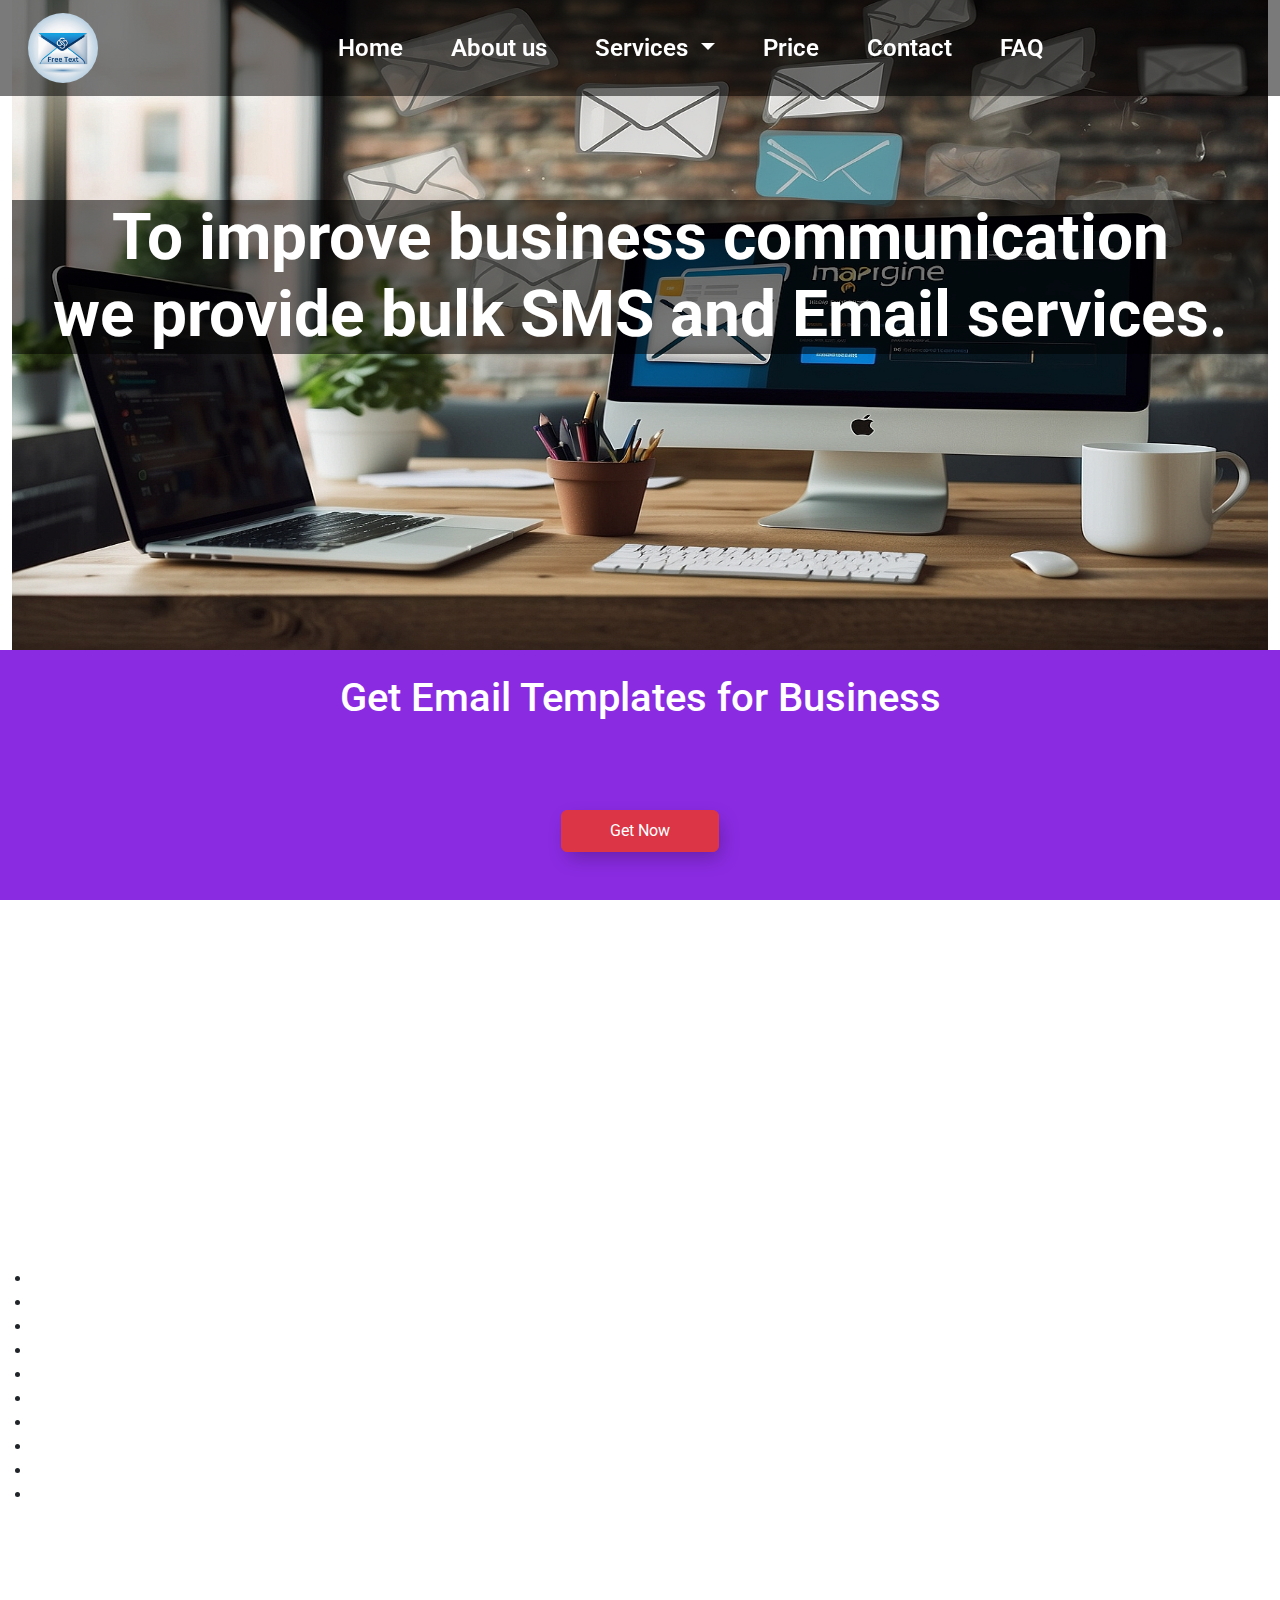
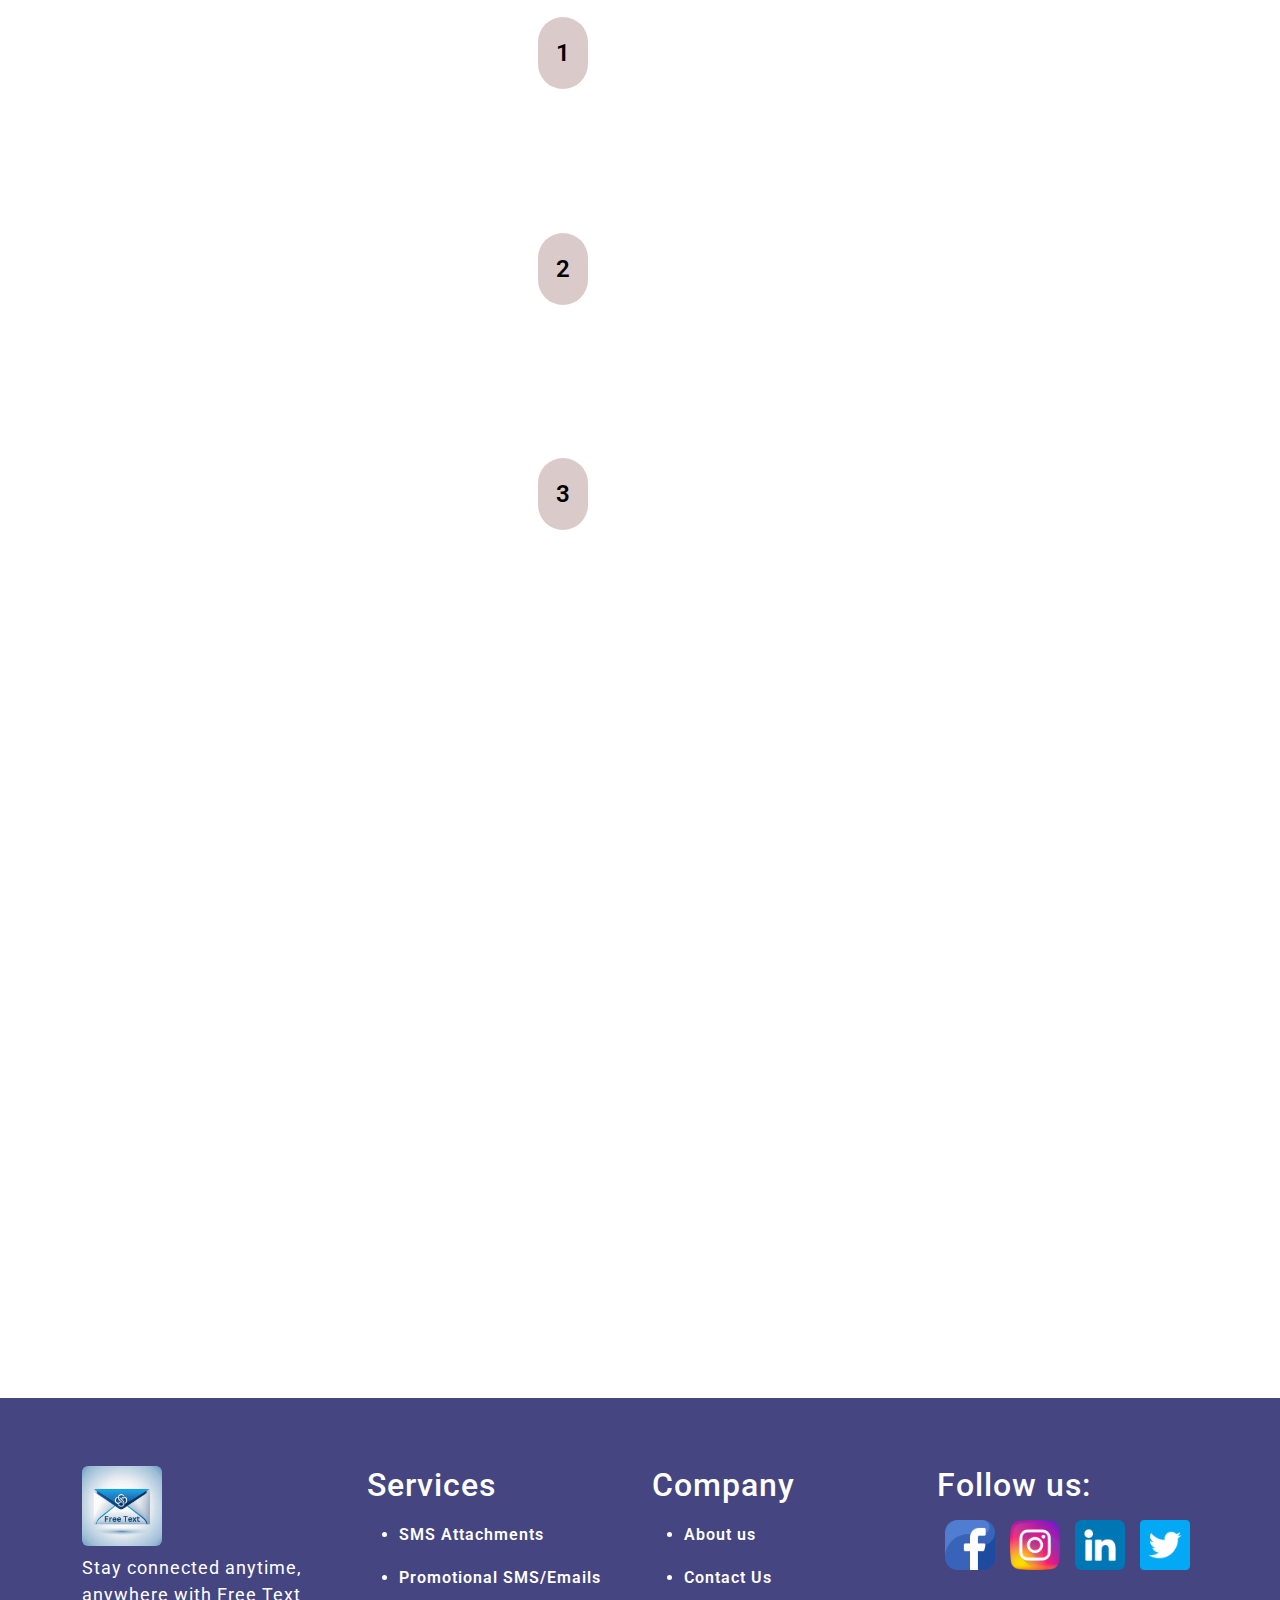
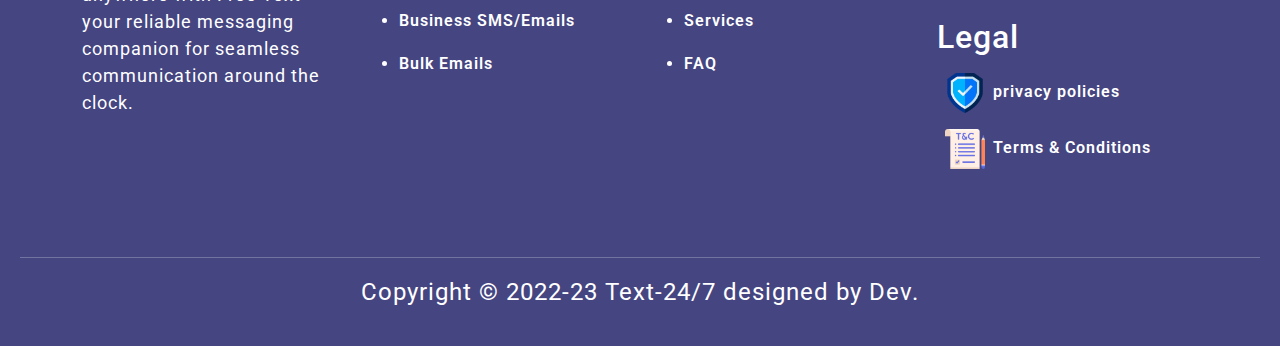
<file: components/template.html>
<!DOCTYPE html>
<html lang="en">

<head>
    <meta charset="UTF-8">
    <meta name="viewport" content="width=device-width, initial-scale=1.0">
    <link rel="shortcut icon" href="../images/companylogo.ico" type="image/x-icon">
    <title>FreeText</title>
    <!-- bootstrap link -->
    <link href="https://cdn.jsdelivr.net/npm/bootstrap@5.3.3/dist/css/bootstrap.min.css" rel="stylesheet"
        integrity="sha384-QWTKZyjpPEjISv5WaRU9OFeRpok6YctnYmDr5pNlyT2bRjXh0JMhjY6hW+ALEwIH" crossorigin="anonymous">

    <!-- google fonts link -->
    <link rel="preconnect" href="https://fonts.googleapis.com">
    <link rel="preconnect" href="https://fonts.gstatic.com" crossorigin>
    <link
        href="https://fonts.googleapis.com/css2?family=Roboto:ital,wght@0,100;0,300;0,400;0,500;0,700;0,900;1,100;1,300;1,400;1,500;1,700;1,900&display=swap"
        rel="stylesheet">
    <!-- custom css link -->
    <link rel="stylesheet" href="../style.css">
    <link rel="stylesheet" href="../global.css">
    <link rel="stylesheet" href="../responsive.css">

    <!-- aos link -->
    <link href="https://unpkg.com/aos@2.3.1/dist/aos.css" rel="stylesheet">
</head>

<style>
    .navbar-toggler {
        background: white !important;
        border: 1px solid #3bad52;
        padding: 4px 8px;
        border-radius: 5px;
    }

    .dropdown-item:hover {
        background: black !important;

    }
</style>

<body>
    <!-- navigation bar -->
    <nav class="navbar fixed-top navbar-expand-lg bg-body-tertiary">
        <div class="container-fluid">
            <a class="navbar-brand text-white mx-3 fs-1" href="../index.html"><img src="../images/companylogo.png" alt="" class="img-fluid rounded-pill" width="70px"></a>
            <button class="navbar-toggler -warning" type="button" data-bs-toggle="collapse"
                data-bs-target="#navbarSupportedContent" aria-controls="navbarSupportedContent" aria-expanded="false"
                aria-label="Toggle navigation">
                <span class="navbar-toggler-icon"></span>
            </button>
            <div class="collapse  navbar-collapse" id="navbarSupportedContent">
                <ul class="navbar-nav mx-auto mb-2 mb-lg-0">
                    <li class="nav-item">
                        <a class="nav-link  fs-4 mx-3" aria-current="page" href="../index.html">Home</a>
                    </li>
                    <li class="nav-item">
                        <a class="nav-link mx-3 fs-4 " href="../about.html">About us</a>
                    </li>
                    <li class="nav-item dropdown mx-3 ">
                        <a class="nav-link dropdown-toggle fs-4" href="../service.html" role="button"
                            data-bs-toggle="dropdown" aria-expanded="false">
                            Services
                        </a>
                        <ul class="dropdown-menu px-3 bg-dark">
                            <li><a class="dropdown-item fs-5" href="./sendonline.html">Bulk Emails</a></li>
                            <li><a class="dropdown-item fs-5" href="./smsattach.html">SMS Attachments</a></li>
                            <li> <a class="dropdown-item fs-5" href="./template.html">Business SMS/Emails</a></li>
                            <li> <a class="dropdown-item fs-5" href="./analyic.html">Promotional SMS/Emails</a></li>

                        </ul>
                    </li>
                    <li class="nav-item">
                        <a class="nav-link mx-3 fs-4 " href="../price.html">Price</a>
                    </li>
                    <li class="nav-item">
                        <a class="nav-link mx-3 fs-4 " href="../contact.html">Contact</a>
                    </li>
                    <li class="nav-item">
                        <a class="nav-link mx-3 fs-4 " href="../faq.html">FAQ</a>
                    </li>
                </ul>
            </div>
        </div>
    </nav>


    <div class="container-fluid">
        <div class="row">
            <div class="col-lg-12">
                <img src="../images/businessemail.jpg" alt="bulk-image" class="img-fluid bulkimg">
            </div>
            <div class="text-overlay">
                <h3 class="textoverylay-text"> To improve business communication <br> we provide bulk SMS and Email
                    services.</h3>

            </div>
        </div>
    </div>

    <div class="container-fluid busi-email">
        <div class="container text-white">
            <h1 class="text-center py-4 fs-1">Get Email Templates for Business</h1>
            <div class="text-center mt-5">
                <button type="button" class="btn btn-danger px-5 py-2 mt-3 mb-5" data-bs-toggle="modal"
                    data-bs-target="#exampleModal" data-bs-whatever="@mdo">Get Now</button>
            </div>
        </div>
        <div class="modal fade text-white" id="exampleModal" tabindex="-1" aria-labelledby="exampleModalLabel"
            aria-hidden="true">
            <div class="modal-dialog">
                <div class="modal-content ">
                    <div class="modal-header">
                        <h1 class="modal-title fs-5" id="exampleModalLabel">New message</h1>
                        <button type="button" class="btn-close" data-bs-dismiss="modal" aria-label="Close"></button>
                    </div>
                    <div class="modal-body">
                        <form id="contactForm">
                            <input type="text" name="name" placeholder="Your Name" required>
                            <input type="email" name="email" placeholder="Your Email" required>
                            <textarea name="message" placeholder="Your Message" required></textarea>
                            <input type="submit" value="Submit" class="bg-primary">
                        </form>
                    </div>
                </div>
            </div>
        </div>
    </div>

    <div class="container-fluid business-des mt-4">
        <div>
            <img src="../images/businessman.jpg" alt="" class="img-fluid" width="600px" data-aos="zoom-in">
        </div>
        <div class="text-white">
            <h2 class="mt-3">Custom subscription requests</h2>
            <div class="section-two-items d-flex  gap-2 mt-5 " data-aos="fade-up" data-aos-delay="200">
                <img src="../images/encrypted.png" alt="logo-img" width="50px" height="50px">
                <p class="fs-5 mt-2">Data encryption and enterprise-level security.</p>
            </div>
            <div class="section-two-items d-flex  gap-2 mt-3" data-aos="fade-up" data-aos-delay="250">
                <img src="../images/profits.png" alt="logo-img" width="50px" height="50px">
                <p class="fs-5 mt-3">Fair price no hidden charges. Pay only for what you use.</p>
            </div>
            <div class="section-two-items d-flex gap-2 mt-3" data-aos="fade-up" data-aos-delay="300">
                <img src="../images/call.png" alt="logo-img" width="50px" height="50px">
                <p class="fs-5 mt-3">24/7 Customer Support Assistance</p>
            </div>
        </div>
    </div>
    <div class="area" >
        <ul class="circles">
                <li></li>
                <li></li>
                <li></li>
                <li></li>
                <li></li>
                <li></li>
                <li></li>
                <li></li>
                <li></li>
                <li></li>
        </ul>
</div >






    <div class="container bulkdis">
        <div class="row">
            <div class="col-md-5 text-white">
                <h2>Expand your email correspondence</h2>
                <p data-aos="fade-up">Say goodbye to downtime and missed messages. Our robust infrastructure ensures your emails are delivered promptly and securely, every time</p>
            </div>
            <div class="col-md-2">
                <div class="highlightline" data-aos="fade-down">
                </div>
                <p class="para fs-4 rounded-pill">1</p>
            </div>
            <div class="col-md-5 ">
                <img src="../images/3dbulkimage.jpeg" class="mb-3 img-fluid bg-white p-1 rounded-pill" alt=""
                    width="200px" data-aos="zoom-in">
            </div>

            <div class="col-md-5">
                <img src="../images/bulkimg.jpeg" class="mb-3 img-fluid bg-white p-1 rounded-pill col" alt=""
                    width="200px" data-aos="zoom-in" data-aos-delay="200">
            </div>
            <div class="col-md-2">
                <div class="highlightline " data-aos="fade-down">
                </div>
                <p class="para fs-4 rounded-pill">2</p>
            </div>
            <div class="col-md-5 text-white mt-3">
                <h2>Make a distinctive branded template.</h2>
                <p data-aos="fade-up">Personalize your emails with our intuitive tools. From branded templates to advanced segmentation, we empower you to create engaging content that resonates with your audience.</p>
            </div>

            <div class="col-md-5 text-white mt-3">
                <h2>Examine the outcomes you obtained.</h3>
                <p data-aos="fade-down">Gain valuable insights into your email campaigns with our comprehensive analytics dashboard. Track opens, clicks, and conversions to optimize your strategy and drive results.</p>
            </div>
            <div class="col-md-2">
                <div class="highlightline" data-aos="fade-down">
                </div>
                <p class="para fs-4 rounded-pill">3</p>
            </div>
            <div class="col-md-5 ">
                <img src="../images/range.png" class="mb-3 img-fluid bg-white p-1 rounded-pill" alt="" width="200px"
                    data-aos="zoom-in">
            </div>
        </div>
    </div>


<!-- productivity increase -->
<div class="container-fluid productivity mb-4">
    <div class="mb-5">
        <img src="../images/linaregraph.jpg" alt="" class="img-fluid rounded p-2" width="600px" data-aos="zoom-in" style="box-shadow: 0px 0px 12px 2px white;">
    </div>
    <div class="text-white">
        <h2>Increase your productivity With us</h2>
        <div class="section-two-items d-flex  gap-2 mt-4" data-aos="fade-up" data-aos-delay="300">
            <img src="../images/checkbox.png" alt="logo-img" width="30px" height="30px">
            <p class="fs-5">Clever, optimized SMS gateway routing system</p>
        </div>
        <div class="section-two-items d-flex gap-2 mt-3" data-aos="fade-up" data-aos-delay="350">
            <img src="../images/checkbox.png" alt="logo-img" width="30px" height="30px">
            <p class="fs-5">Many telecom providers and direct connectivity</p>
        </div>
        <div class="section-two-items d-flex  gap-2 mt-3" data-aos="fade-up" data-aos-delay="380">
            <img src="../images/checkbox.png" alt="logo-img" width="30px" height="30px">
            <p class="fs-5">Calable, resilient infrastructure with built-in redundancy</p>
        </div>
    </div>
</div>



    <div class=" container we-offer">
        <div class="col-md-4 our-services mb-3" data-aos="fade-down">
            <img src="../images/call.png" alt="" width="60px" class="mb-3 mt-3">
            <h3>Customer Support </h3>
            <p>Providing assistance with technical issues related to email and SMS marketing campaigns.</p>
        </div>
        <div class="col-md-4 our-services mb-3" data-aos="fade-up">
            <img src="../images/api_5230638.png" alt="" width="60px" class="mb-3 mt-3">
            <h3>API and Integration</h3>
            <p>Providing APIs for developers to integrate email and SMS functionality into their own
                applications or systems.</p>
        </div>

    </div>


    <!-- footer section -->
    <div class="footer-section container-fluid ">
        <div class="container mb-5 mt-5">
            <div class="row">
               <div class="col-md-3 mb-4">
                    <img src="../images/companylogo.png" class="img-fluid rounded" width="80px"></img>
                    <p class="mt-2">Stay connected anytime, anywhere with Free Text
                        your reliable messaging companion for seamless communication around the clock.</p>
                </div>
                <div class="col-md-3 mb-4">
                    <h4 class="fs-2 mb-3">Services</h4>
                    <ul>
                        <li>
                            <p><a href="./sendonline.html">SMS Attachments</a></p>
                        </li>
                        <li>
                            <p><a href="./smsattach.html">Promotional SMS/Emails</a></p>
                        </li>
                        <li>
                            <p><a href="./template.html">Business SMS/Emails</a></p>
                        </li>
                        <li>
                            <p><a href="./analyic.html">Bulk Emails</a></p>
                        </li>
                    </ul>
                </div>

                <div class="col-md-3 mb-4">
                    <h4 class="fs-2 mb-3">Company</h4>
                    <ul>
                        <li>
                            <p><a href="../about.html">About us</a></p>
                        </li>
                        <li>
                            <p><a href="../contact.html">Contact Us</a></p>
                        </li>
                        <li>
                            <p><a href="../service.html">Services</a></p>
                        </li>
                        <li>
                            <p><a href="../faq.html">FAQ</a></p>
                        </li>
                    </ul>

                </div>
                <div class="col-md-3 mb-4">
                    <h4 class="fs-2 mb-3">Follow us:</h4>
                    <div class="footericon d-flex flex-wrap justify-content-around">

                        <img src="../images/facebook.png" alt="1" class="img-fluid" width="50px">
                        <img src="../images/instagram.png" alt="2" class="img-fluid" width="50px">
                        <img src="../images/linkedin.png" alt="3" class="img-fluid" width="50px">
                        <img src="../images/twitter.png" alt="4" class="img-fluid" width="50px">
                    </div>
                    <div class="legal-section mt-5">
                        <h4 class="fs-2 mb-3">Legal</h4>
                        <p class="fs-6"> <img src="../images/encrypted.png" alt="1" class="img-fluid mx-2"
                                width="40px"><a href="">privacy policies</a></p>
                        <p class="fs-6"> <img src="../images/terms.png" alt="4" class="img-fluid mx-2" width="40px"><a
                                href="">Terms & Conditions</a></p>
                    </div>
                </div>
            </div>
        </div>
        <hr>
        <div class="subfooter">
            <p class="text-center fs-4">Copyright © 2022-23 Text-24/7 designed by Dev.</p>
        </div>
    </div>
</body>





<script src="https://cdn.jsdelivr.net/npm/bootstrap@5.3.3/dist/js/bootstrap.bundle.min.js"
    integrity="sha384-YvpcrYf0tY3lHB60NNkmXc5s9fDVZLESaAA55NDzOxhy9GkcIdslK1eN7N6jIeHz"
    crossorigin="anonymous"></script>

<!-- aos link for js -->
<script src="https://unpkg.com/aos@2.3.1/dist/aos.js"></script>
<script>
    AOS.init();
</script>

</html>
</file>
<file: style.css>
@import url("https://fonts.googleapis.com/css2?family=Courgette&family=Montserrat:wght@300;400;500;600;700&display=swap");

*,
*::before,
*::after {
  padding: 0;
  margin: 0;
  box-sizing: border-box;
}

body {
  background-image: url(https://img.freepik.com/free-vector/gradient-black-background-with-cubes_23-2149177090.jpg?t=st=1709290167~exp=1709293767~hmac=d64c65ed589a53376694fe9944fd7a4c719e7e25e7c41774aad849aaf4032e6d&w=740);
  background-repeat: no-repeat;
  background-position: center;
  background-size: cover;
  font-family: "Roboto", sans-serif;
  font-weight: 400;
  font-style: normal;
  /* background-image: linear-gradient(
   to left,
    rgba(7, 7, 9, 1) 16%,
    rgba(27, 24, 113, 1) 96%
  ); */
  scroll-behavior: smooth;
}

.navbar {
  background: rgba(0, 0, 0, 0.521) !important;
  color: white !important;
}

.nav-link {
  color: white !important;
}

.navbar-toggler i {
  background: #3bad52 !important;
  border: 1px solid #3bad52;
  padding: 6px 12px;
  border-radius: 5px;
}

/* bannner section */
.hero-banner {
  background: rgba(1, 1, 49, 0.726);
  color: white;
}

.hero-heading {
  font-size: 54px;
  font-weight: 900;
}

.hero-image {
  width: 600px;
  margin-left: 80px;
  aspect-ratio: 3/2;
  mix-blend-mode: hard-light;
  border-radius: 20px;
  animation: float infinite alternate 1s;
}
.index-bg{
  background-color:rgba(255, 127, 80, 0.719);
  padding: 30px;
}

@keyframes float {
  100% {
    transform: rotatex(20deg);
  }
}

/* our services section */
.we-offer {
  display: flex;
  gap: 16px;
  text-align: center;
}

.our-services {
  background: rgba(0, 0, 128, 0.308);
  color: white;
  border: 1px solid white;
  border-radius: 12px;
  padding: 16px;
  box-sizing: border-box;
  width: 500px;

}

.our-services:hover {
  box-shadow: 0px 0px 15px 3px skyblue;
  background-color: rgba(153, 0, 255, 0.384);
}

/* hero-section */
.hero-section {
  background: rgba(0, 0, 255, 0.274);
}

/* section-two */
.section-two {
  background: #33006db2;
  color: white;

}

.section-two-item {
  border-right: 1px solid rgb(28, 202, 255);
  height: auto;
  padding-right: 20px;
}

.section-two-dis {
  display: flex;
  justify-content: space-between;
  gap: 20px;
}

/* about-item-section */
.about-items-section {
  display: flex;
  flex-wrap: wrap;
  justify-content: space-between;

}

.about-item-section {
  background: rgba(67, 114, 155, 0.281);
  box-shadow: 0px 0px 18px 6px skyblue;
}

.about-item-image {
  animation: float infinite alternate 1s;
  background: rgba(0, 0, 139, 0.178);
  border-radius: 50px 60px;
  padding: 20px;
  margin-top: 20px;
  box-sizing: border-box;
  box-shadow: 0px 0px 20px 5px rgb(198, 198, 255);
}

.about-item-para {
  color: white;
  letter-spacing: 1px;
}

.about-img2 {
  transform: rotate(-8deg);
}

.about-item-image2 {
  animation: float infinite alternate 1s;
  padding: 20px;
  box-sizing: border-box;

}

.circle {
  animation: circle alternate infinite 1s;
  background: orange;
  height: 10px;
  width: 10px;
  border-radius: 50px;
}

@keyframes circle {
  100% {
    transform: rotateX('360deg');
    margin-left: 59%;
    box-shadow: 0px 0px 20px 2px skyblue;
    background: #000;
    height: 20px;
    width: 20px;
  }
}




/* hrline */
.hrline {
  color: white;
  box-shadow: 0px 0px 12px 6px rgb(184, 184, 255);
}

/* about-section css */
.about-image {
  background: rgba(0, 0, 139, 0.301);
  padding: 2px;
  box-sizing: border-box;
  box-shadow: 0px 0px 10px 2px aliceblue;
  border: 1px solid blue;
  border-radius: 20px;

  margin-left: 80px;
}

.about-image-para {
  margin-left: 80px;
  width: 100%;
}

.about-contact {
  background: rgba(126, 11, 126, 0.63);
  color: white;
  height: 300px;
  padding-top: 50px;
}


/* contact-section */
.content1 {
  background: rgba(1, 1, 173, 0.466);
  padding: 20px;
  height: 200px;
  width: 500px;
  border-radius: 20px;
  box-shadow: 0px 0px 20px 4px skyblue;
}

.content2 {
  background: rgba(47, 79, 79, 0.589);
  padding: 20px;
  height: 200px;
  width: 500px;
  border-radius: 20px;
  box-shadow: 0px 0px 20px 4px skyblue;
}

.contact-info {
  margin: 0;
  padding: 0;
  display: flex;
  justify-content: center;
  align-items: center;
  height: 100vh;
}

.contact-form {
  background-color: #fff;
  padding: 20px;
  border-radius: 10px;
  box-shadow: 0 0 10px rgba(0, 0, 0, 0.1);
  max-width: 400px;
  width: 100%;
}

input[type="text"],
input[type="email"],
textarea {
  width: 100%;
  padding: 10px;
  margin-bottom: 10px;
  border: 1px solid #ccc;
  border-radius: 5px;
  box-sizing: border-box;
}

input[type="submit"] {
  background-color: #4CAF50;
  color: white;
  padding: 15px 20px;
  border: none;
  border-radius: 5px;
  cursor: pointer;
  width: 100%;
}

input[type="submit"]:hover {
  background-color: #45a049;
}



/* pricing section */
.payment-method {
  display: flex;
  flex-wrap: wrap;
  gap: 20px;
  text-align: center;
}

.extra-offers {
  display: flex;
  flex-wrap: wrap;
  gap: 12px;

}

.pricing-plans {
  display: flex;
  flex-wrap: wrap;
  justify-content: center;
  gap: 20px;

}

.price-card1 {
  width: 300px;
  text-align: center;
  padding: 20px;
}

.price-card2 {
  width: 300px;
  text-align: center;
  padding: 20px;
}

.price-card3 {
  width: 300px;
  text-align: center;
  padding: 20px;
}

/* footer section */
.footer-section {
  background: rgba(1, 1, 83, 0.733);
  color: white;
  padding: 20px;
  letter-spacing: 1px;
}

.footericon>img:hover {
  cursor: pointer;
  padding: 2px;
  transform: rotate(2deg);

}

/* other services */

/* bulk email-section */
.bulk-emails {
  color: white;
  display: flex;
}

.bulkimage {
  width: 50rem;
  margin-top: -12px;
  animation: float infinite alternate 1s;

}

.bulkimg {
  position: relative;
  width: 100%;
  height: 650px;
}

.text-overlay {
  position: absolute;
  color: white;
  text-align: center;
  margin-top: 200px;
}

.textoverylay-text {
  background-color: #00000088;
  font-weight: 700;
  font-size: 64px;
}

.btn-close {
  background-color: white !important;
}

.modal-content {
  background-color: #00000083;

}
.bulkdis{
  margin-top: 100px;
  margin-bottom: 100px;
}
.highlightline {
  position: relative;
  height: 200px;
  width: 2px;
  background-color: blue;
  box-shadow: 0px 0px 10px 2px skyblue;
  position: relative;
}

.para {
  position: absolute;
  left: 42%;
  margin-top: -190px;
  background: #dacaca;
  position: absolute;
  color: rgb(0, 0, 0);
  font-size: 22px;
  font-weight: 600;
  padding: 18px;
}
.busi-email{
  background-color: blueviolet;
}
.business-des{
  display: flex;
  justify-content: space-around;
}
.productivity{
  display: flex;
  justify-content: space-around;
}
.promot-sms{
  margin-top: 1px;
  display: flex;
  justify-content: space-between;
  background-color: rgba(255, 127, 80, 0.877);
  padding: 20px;
}
</file>
<file: global.css>
a{
    text-decoration: none !important;
    color: white !important;
    font-weight: 600 ! important;
    cursor: pointer !important;
    font-size: 16px !important;

}
p{
    font-size: 18px !important;
}
button {
    padding: 15px 25px;
    border: unset;
    border-radius: 15px;
    color: #212121;
    z-index: 1;
    background: #e8e8e8;
    position: relative;
    font-weight: 1000;
    font-size: 17px;
    -webkit-box-shadow: 4px 8px 19px -3px rgba(0,0,0,0.27);
    box-shadow: 4px 8px 19px -3px rgba(0,0,0,0.27);
    transition: all 250ms;
    overflow: hidden;
   }
   
   button::before {
    content: "";
    position: absolute;
    top: 0;
    left: 0;
    height: 100%;
    width: 0;
    background-color: #483e6b;
    z-index: -1;
    -webkit-box-shadow: 4px 8px 19px -3px rgba(0,0,0,0.27);
    box-shadow: 4px 8px 19px -3px rgba(0,0,0,0.27);
    transition: all 250ms
   }
   
   button:hover {
    color: white !important;
   }
   
   button:hover::before {
    width: 100%;
   }
   .sub-navbar{
    margin-top: 80px !important;
    text-align: center;
    background: rgb(4, 4, 122) !important;
    color: white !important;
    height: 150px !important;
   }
   .subnav{
    padding-top: 30px;
   }
</file>
<file: responsive.css>
/* all merida query */


@media only screen and (max-width: 600px) {
  body {
    background-color: lightblue;
  }

  .hero-heading {
    text-align: center;
    padding: 12px;
    font-size: 24px;

  }

  .hero-image {
    margin-left: 0px !important;

  }

  .dmodel {
    visibility: hidden;
  }

  .section-two-dis {
    display: flex;
    flex-wrap: wrap;
    gap: 2px !important;
  }

  .about-image {
    margin-left: 0px;
  }

  .about-image-para {
    margin-left: 0px;
  }

  .we-offer {
    display: flex;
    flex-wrap: wrap;
  }

  .bulk-emails {
    display: flex;
    flex-wrap: wrap;
  }

  .bulkimage {
    margin-left: 0px;
  }

  .bulkimg {
    height: 300px !important;
  }

  .text-overlay {
    margin-top: 100px;
  }

  .textoverylay-text {
    font-size: 24px;
    padding: 20px;
  }

  .highlightline {
    display: none;
  }

  .para {
    display: none;
  }
  .business-des{
    display: flex;
    flex-wrap: wrap;
    justify-content: space-around;
  }
  .productivity{
  flex-wrap: wrap;
  }
  .promot-sms{
    display: flex;
    flex-wrap: wrap;
  }
  .cont-para{
    color: white;
  }
  .contact-info{
    margin-bottom: 100px;
  }
}

@media only screen and (max-width: 789px) {
  .hero-image {
    margin-left: 0px !important;

  }

  .we-offer {
    display: flex !important;
    flex-wrap: wrap !important;
    width: auto !important;
  }
  .cont-para{
    color: white;
  }
}

@media only screen and (max-width: 1200px) {
  .hero-image {
    margin-left: 0px !important;

  }

  .we-offer {
    display: flex !important;
    flex-wrap: wrap !important;
    width: auto !important;
    text-align: center;
  }
  .cont-para{
    color: white;
  }
}
</file>
